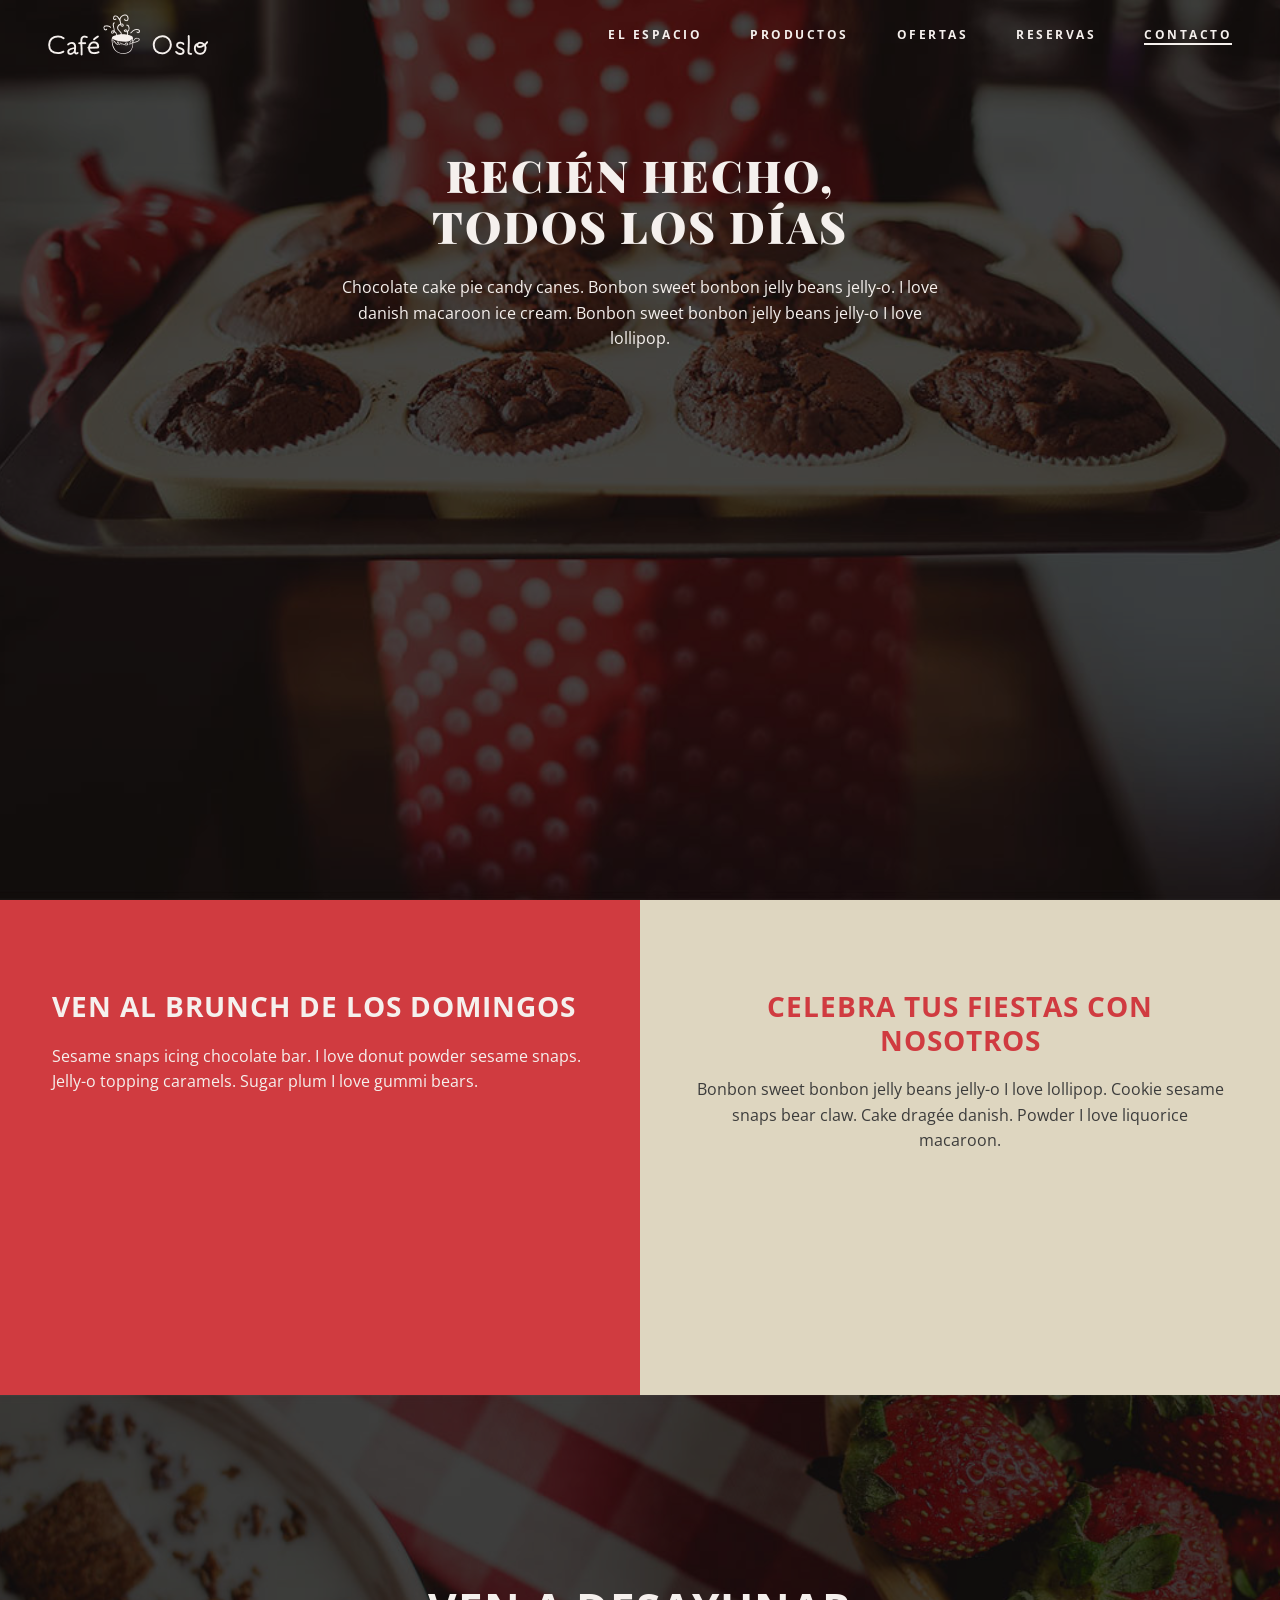
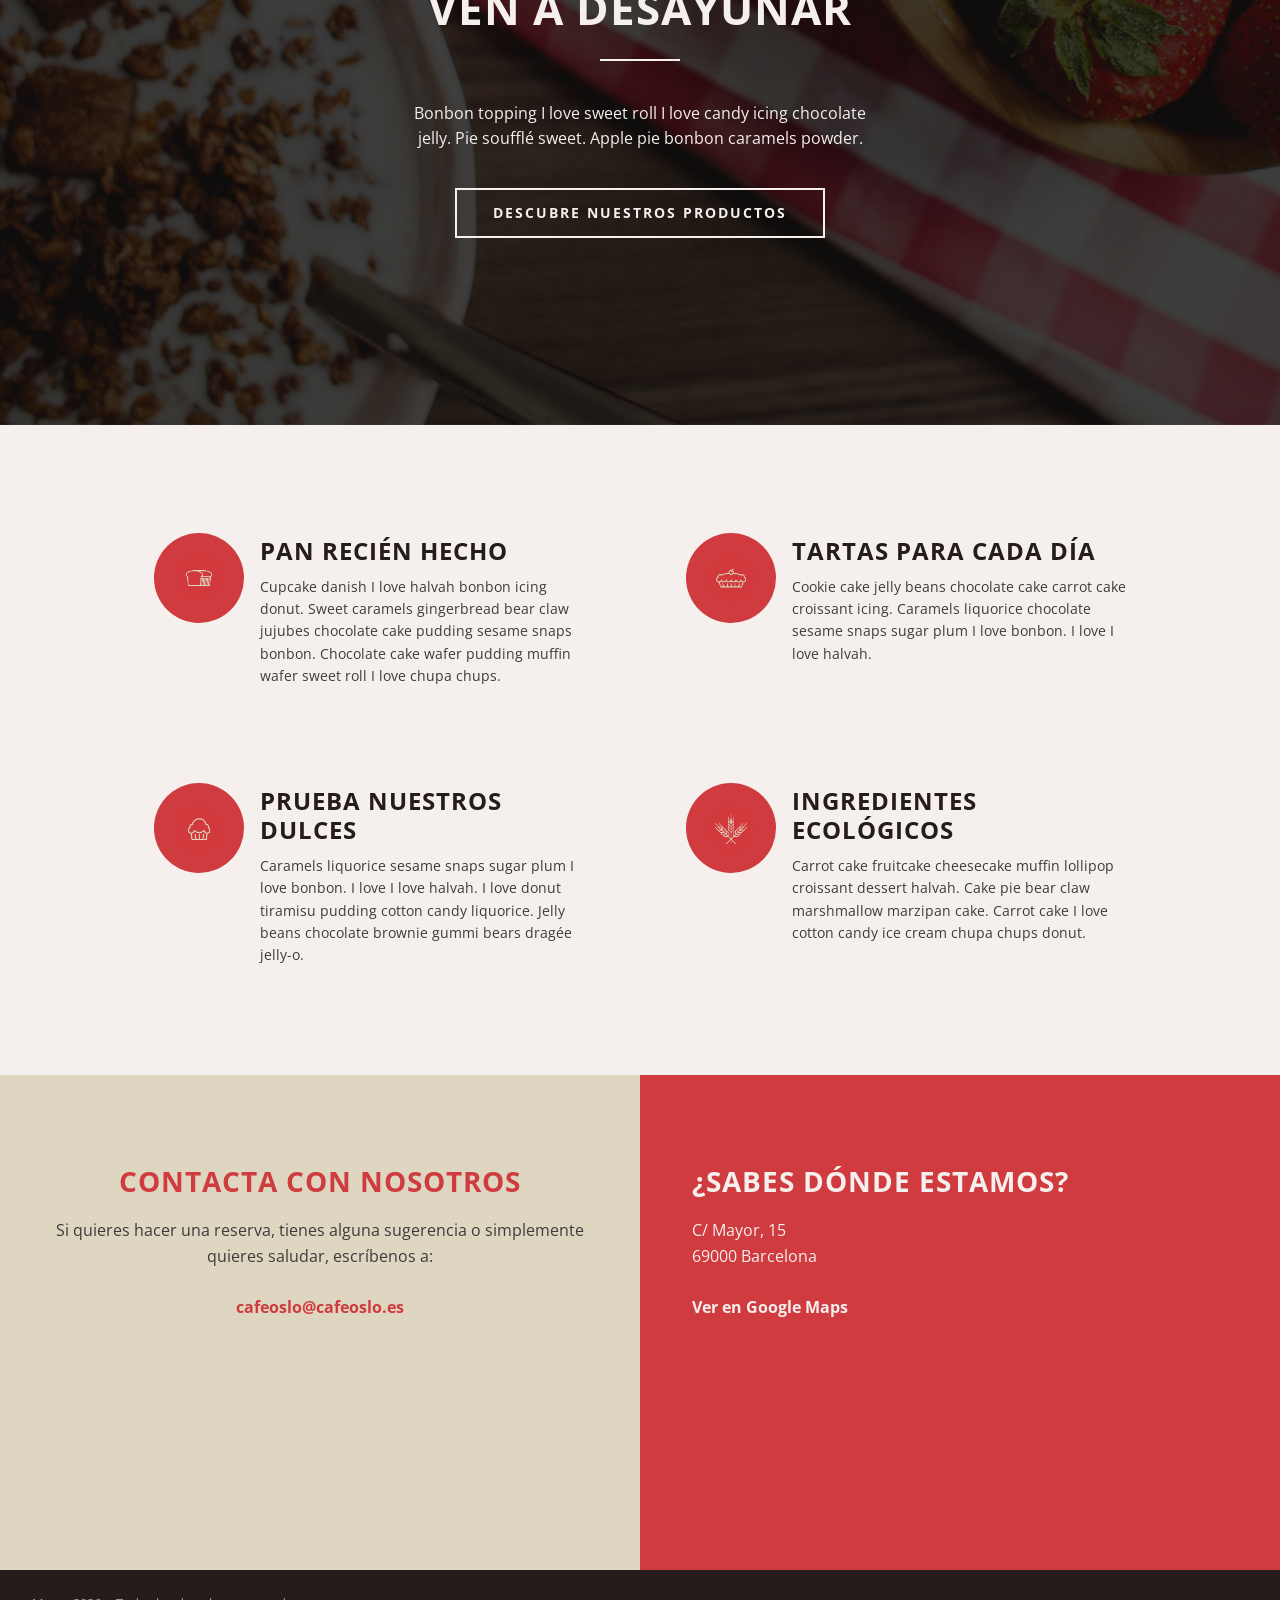
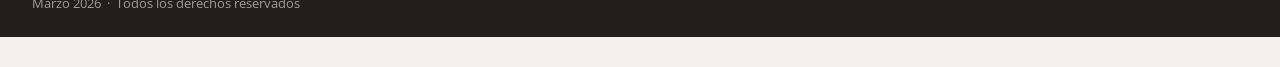
<file: index.html>
<!DOCTYPE html>
<html lang="es">
<head>
    <meta charset="UTF-8">

    <!-- Esta etiqueta es CLAVE para que el diseño responsive funcione en móvil.
         Sin ella, el móvil se comporta como si fuera una pantalla de escritorio y
         todo se ve microscópico. No la toques nunca. Nunca. -->
    <meta name="viewport" content="width=device-width, initial-scale=1.0">

    <title>Café Oslo — Recién hecho, todos los días</title>

    <!-- ── SEO BÁSICO ─────────────────────────────────────────────────────────
         Estas etiquetas le dicen a Google de qué va la página y qué mostrar
         en los resultados de búsqueda. Sin ellas, Google adivina solo... y
         no siempre acierta.
         ───────────────────────────────────────────────────────────────────── -->

    <!-- Descripción que aparece debajo del título en Google (máx. 160 caracteres) -->
    <meta name="description" content="Café Oslo, tu cafetería de confianza en Barcelona. Pan recién hecho, tartas artesanales, ingredientes ecológicos y el mejor brunch de los domingos.">

    <!-- Palabras clave (Google ya no las usa para el ranking, pero otros motores sí) -->
    <meta name="keywords" content="cafetería, barcelona, café oslo, brunch, pan artesanal, tartas, desayuno, ecológico">

    <!-- Autor del proyecto -->
    <meta name="author" content="Café Oslo">

    <!-- Indica a los buscadores que pueden indexar la página y seguir sus enlaces.
         "index" = aparecer en resultados. "follow" = rastrear los enlaces internos. -->
    <meta name="robots" content="index, follow">


    <!-- ── OPEN GRAPH (Facebook, WhatsApp, LinkedIn...) ──────────────────────
         Cuando alguien comparte el enlace en redes sociales, estas etiquetas
         controlan qué título, descripción e imagen aparecen en la preview.
         Sin esto sale un enlace seco y feo. Con esto sale una tarjeta bonita.
         ───────────────────────────────────────────────────────────────────── -->
    <meta property="og:type"        content="website">
    <meta property="og:title"       content="Café Oslo — Recién hecho, todos los días">
    <meta property="og:description" content="Cafetería artesanal en Barcelona. Pan, tartas, dulces ecológicos y brunch de los domingos.">
    <meta property="og:image"       content="https://lna005.github.io/CafeteriaOslo/imagenes/Fondo1.jpg">
    <meta property="og:url"         content="https://lna005.github.io/CafeteriaOslo/">
    <meta property="og:locale"      content="es_ES">
    <meta property="og:site_name"   content="Café Oslo">


    <!-- ── TWITTER CARD ──────────────────────────────────────────────────────
         Igual que Open Graph pero específico para Twitter/X.
         "summary_large_image" muestra una imagen grande encima del texto.
         ───────────────────────────────────────────────────────────────────── -->
    <meta name="twitter:card"        content="summary_large_image">
    <meta name="twitter:title"       content="Café Oslo — Recién hecho, todos los días">
    <meta name="twitter:description" content="Cafetería artesanal en Barcelona. Pan, tartas, dulces ecológicos y brunch de los domingos.">
    <meta name="twitter:image"       content="https://lna005.github.io/CafeteriaOslo/imagenes/Fondo1.jpg">


    <!-- ── FAVICON ───────────────────────────────────────────────────────────
         El icono que aparece en la pestaña del navegador y en marcadores.
         Usamos el logo del café directamente. Si en el futuro quieres uno
         más nítido, crea un PNG cuadrado de 32×32px y apunta aquí.
         ───────────────────────────────────────────────────────────────────── -->
    <link rel="icon" type="image/png" href="imagenes/favicon.png">
    <link rel="apple-touch-icon"      href="imagenes/favicon.png">


    <!-- Cargamos las fuentes desde Google Fonts.
         Open Sans: para el texto del cuerpo (legible, moderna, nuestra amiga).
         Playfair Display: para títulos grandes (elegante, con serifa, le da carácter). -->
    <link rel="preconnect" href="https://fonts.googleapis.com">
    <link rel="preconnect" href="https://fonts.gstatic.com" crossorigin>
    <link href="https://fonts.googleapis.com/css2?family=Open+Sans:wght@300;400;700&family=Playfair+Display:wght@700;900&display=swap" rel="stylesheet">

    <!-- Nuestro CSS. Un solo archivo, todo ordenado. -->
    <link rel="stylesheet" href="style.css">
</head>

<body class="body">

    <!-- =====================================================================
         HEADER / HERO
         La primera sección que ve el usuario. Fondo con imagen, logo y nav.
         ===================================================================== -->
    <header class="header block" id="inicio">

        <!-- BARRA DE NAVEGACIÓN
             En móvil: logo a la izquierda + botón hamburguesa a la derecha.
             En escritorio: el menú se despliega horizontal con flexbox (ver CSS). -->
        <div class="encabezado">

            <!-- El logo es una imagen de fondo en el CSS (imagenes/Logo.png).
                 Si algún día cambian el logo, solo hay que tocar el CSS. -->
            <div class="logo" role="img" aria-label="Logo Café Oslo"></div>

            <nav class="navigation">
                <!-- Botón hamburguesa: solo visible en móvil.
                     El JS lo usa para desplegar/ocultar el menú. -->
                <button class="burgerButton" id="enlaceMenu" aria-label="Abrir menú" aria-expanded="false">
                    <span class="burgerLine"></span>
                    <span class="burgerLine"></span>
                    <span class="burgerLine"></span>
                </button>

                <!-- Lista del menú de navegación.
                     En móvil empieza oculta (max-height: 0) y se despliega con JS.
                     En escritorio siempre visible en fila (ver media query). -->
                <div id="menu" class="navegacionList" role="navigation" aria-label="Menú principal">
                    <ul class="menuList">
                        <li><a href="#espacio"           class="opcionMenu">El Espacio</a></li>
                        <li><a href="#productos"         class="opcionMenu">Productos</a></li>
                        <li><a href="#ofertas"           class="opcionMenu">Ofertas</a></li>
                        <li><a href="#agendaReservacion" class="opcionMenu">Reservas</a></li>
                        <li><a href="#contacto"          class="opcionMenu">Contacto</a></li>
                    </ul>
                </div>
            </nav>
        </div>

        <!-- Texto principal del hero.
             La clase "headerText" la usa el JS para bajarla cuando se abre el menú
             y no quede tapada por él. Pequeño detalle, gran diferencia. -->
        <div class="headerText block">
            <h1>Recién hecho,<br>todos los días</h1>
            <p class="description-text headerDescriptionText">
                Chocolate cake pie candy canes. Bonbon sweet bonbon jelly beans jelly-o.
                I love danish macaroon ice cream. Bonbon sweet bonbon jelly beans jelly-o I love lollipop.
            </p>
        </div>

    </header>


    <!-- =====================================================================
         SECCIÓN DOBLE: BRUNCH + FIESTAS
         Dos bloques en paralelo con colores invertidos (rojo / beige).
         En móvil se apilan uno encima del otro gracias al CSS responsive.
         ===================================================================== -->
    <section class="doubleSection" id="espacio">
        <div class="mediumBlock redMediumBlock block">
            <h2 class="subtitle">Ven al brunch de los domingos</h2>
            <p class="description-text">
                Sesame snaps icing chocolate bar. I love donut powder sesame snaps.
                Jelly-o topping caramels. Sugar plum I love gummi bears.
            </p>
        </div>
        <div class="mediumBlock beigeMediumBlock block">
            <h2 class="subtitle">Celebra tus fiestas con nosotros</h2>
            <p class="description-text">
                Bonbon sweet bonbon jelly beans jelly-o I love lollipop.
                Cookie sesame snaps bear claw. Cake dragée danish.
                Powder I love liquorice macaroon.
            </p>
        </div>
    </section>


    <!-- =====================================================================
         VEN A DESAYUNAR
         Sección con imagen de fondo (Fondo2.jpg) y botón de acción.
         El id "agendaReservacion" es al que enlaza el menú de "Reservas".
         ===================================================================== -->
    <section class="breakfastBlock block" id="agendaReservacion">
        <h2 class="subtitle">Ven a desayunar</h2>
        <!-- Separador decorativo blanco bajo el título, igual que en el mockup -->
        <div class="section-divider" aria-hidden="true"></div>
        <p class="description-text">
            Bonbon topping I love sweet roll I love candy icing chocolate jelly.
            Pie soufflé sweet. Apple pie bonbon caramels powder.
        </p>
        <!-- El botón lleva a la sección de productos con scroll suave (ver CSS: scroll-behavior). -->
        <a href="#productos" class="button">Descubre nuestros productos</a>
    </section>

    <!-- Ancla oculta para el enlace "Ofertas" del menú.
         En el mockup no hay una sección separada de ofertas,
         así que el enlace baja hasta aquí, que es lo más cercano. -->
    <span id="ofertas"></span>


    <!-- =====================================================================
         PRODUCTOS
         Cuatro productos con icono + título + descripción.
         En móvil en columna, en escritorio en grid 2x2 (ver CSS).
         ===================================================================== -->
    <section class="productSection block" id="productos">

        <div class="products product1 block">
            <!-- El icono es un div con imagen de fondo definida en CSS (.productLogo1).
                 El círculo rojo también se aplica desde CSS (border-radius: 50%).
                 Así separamos contenido (HTML) de presentación (CSS). Buenas prácticas 👌 -->
            <div class="productLogo productLogo1" role="img" aria-label="Icono pan"></div>
            <div class="productText">
                <h2 class="subtitle">Pan recién hecho</h2>
                <p class="description-text">
                    Cupcake danish I love halvah bonbon icing donut. Sweet caramels gingerbread
                    bear claw jujubes chocolate cake pudding sesame snaps bonbon.
                    Chocolate cake wafer pudding muffin wafer sweet roll I love chupa chups.
                </p>
            </div>
        </div>

        <div class="products product2 block">
            <div class="productLogo productLogo2" role="img" aria-label="Icono tartas"></div>
            <div class="productText">
                <h2 class="subtitle">Tartas para cada día</h2>
                <p class="description-text">
                    Cookie cake jelly beans chocolate cake carrot cake croissant icing.
                    Caramels liquorice chocolate sesame snaps sugar plum I love bonbon.
                    I love I love halvah.
                </p>
            </div>
        </div>

        <div class="products product3 block">
            <div class="productLogo productLogo3" role="img" aria-label="Icono dulces"></div>
            <div class="productText">
                <h2 class="subtitle">Prueba nuestros dulces</h2>
                <p class="description-text">
                    Caramels liquorice sesame snaps sugar plum I love bonbon.
                    I love I love halvah. I love donut tiramisu pudding cotton candy liquorice.
                    Jelly beans chocolate brownie gummi bears dragée jelly-o.
                </p>
            </div>
        </div>

        <div class="products product4 block">
            <div class="productLogo productLogo4" role="img" aria-label="Icono ecológico"></div>
            <div class="productText">
                <h2 class="subtitle">Ingredientes ecológicos</h2>
                <p class="description-text">
                    Carrot cake fruitcake cheesecake muffin lollipop croissant dessert halvah.
                    Cake pie bear claw marshmallow marzipan cake.
                    Carrot cake I love cotton candy ice cream chupa chups donut.
                </p>
            </div>
        </div>

    </section>


    <!-- =====================================================================
         CONTACTO + UBICACIÓN
         Misma estructura de doble bloque que la sección de arriba,
         pero con los colores intercambiados (beige / rojo).
         ===================================================================== -->
    <section class="doubleSection" id="contacto">
        <div class="mediumBlock beigeMediumBlock block">
            <h2 class="subtitle">Contacta con nosotros</h2>
            <p class="description-text">
                Si quieres hacer una reserva, tienes alguna sugerencia o
                simplemente quieres saludar, escríbenos a:<br><br>
                <!-- mailto: abre directamente el gestor de correo del usuario. Detalle fino. -->
                <a class="contactLink" href="mailto:cafeoslo@cafeoslo.es">cafeoslo@cafeoslo.es</a>
            </p>
        </div>
        <div class="mediumBlock redMediumBlock block">
            <h2 class="subtitle">¿Sabes dónde estamos?</h2>
            <p class="description-text">
                C/ Mayor, 15<br>
                69000 Barcelona<br><br>
                <!-- target="_blank" abre el mapa en una pestaña nueva.
                     rel="noopener noreferrer" es seguridad básica cuando usas _blank. -->
                <a href="https://maps.google.com" target="_blank" rel="noopener noreferrer" class="contactLink">
                    Ver en Google Maps
                </a>
            </p>
        </div>
    </section>


    <!-- =====================================================================
         FOOTER
         Barra oscura de cierre. Simple, limpia, con derechos reservados.
         ===================================================================== -->
    <footer class="footer">
        <!-- En el mockup el footer dice "Septiembre 2015 · Todos los derechos reservados"
             alineado a la izquierda. Actualizamos la fecha y respetamos el formato. -->
        <p>Marzo 2026 &nbsp;·&nbsp; Todos los derechos reservados</p>
    </footer>


    <!-- El script va AL FINAL del body, no en el <head>.
         Así el HTML ya está cargado cuando el JS intenta encontrar los elementos.
         Si lo pones arriba, el JS busca botones que aún no existen. Caos. -->
    <script src="cafeteria.js"></script>

</body>
</html>
</file>
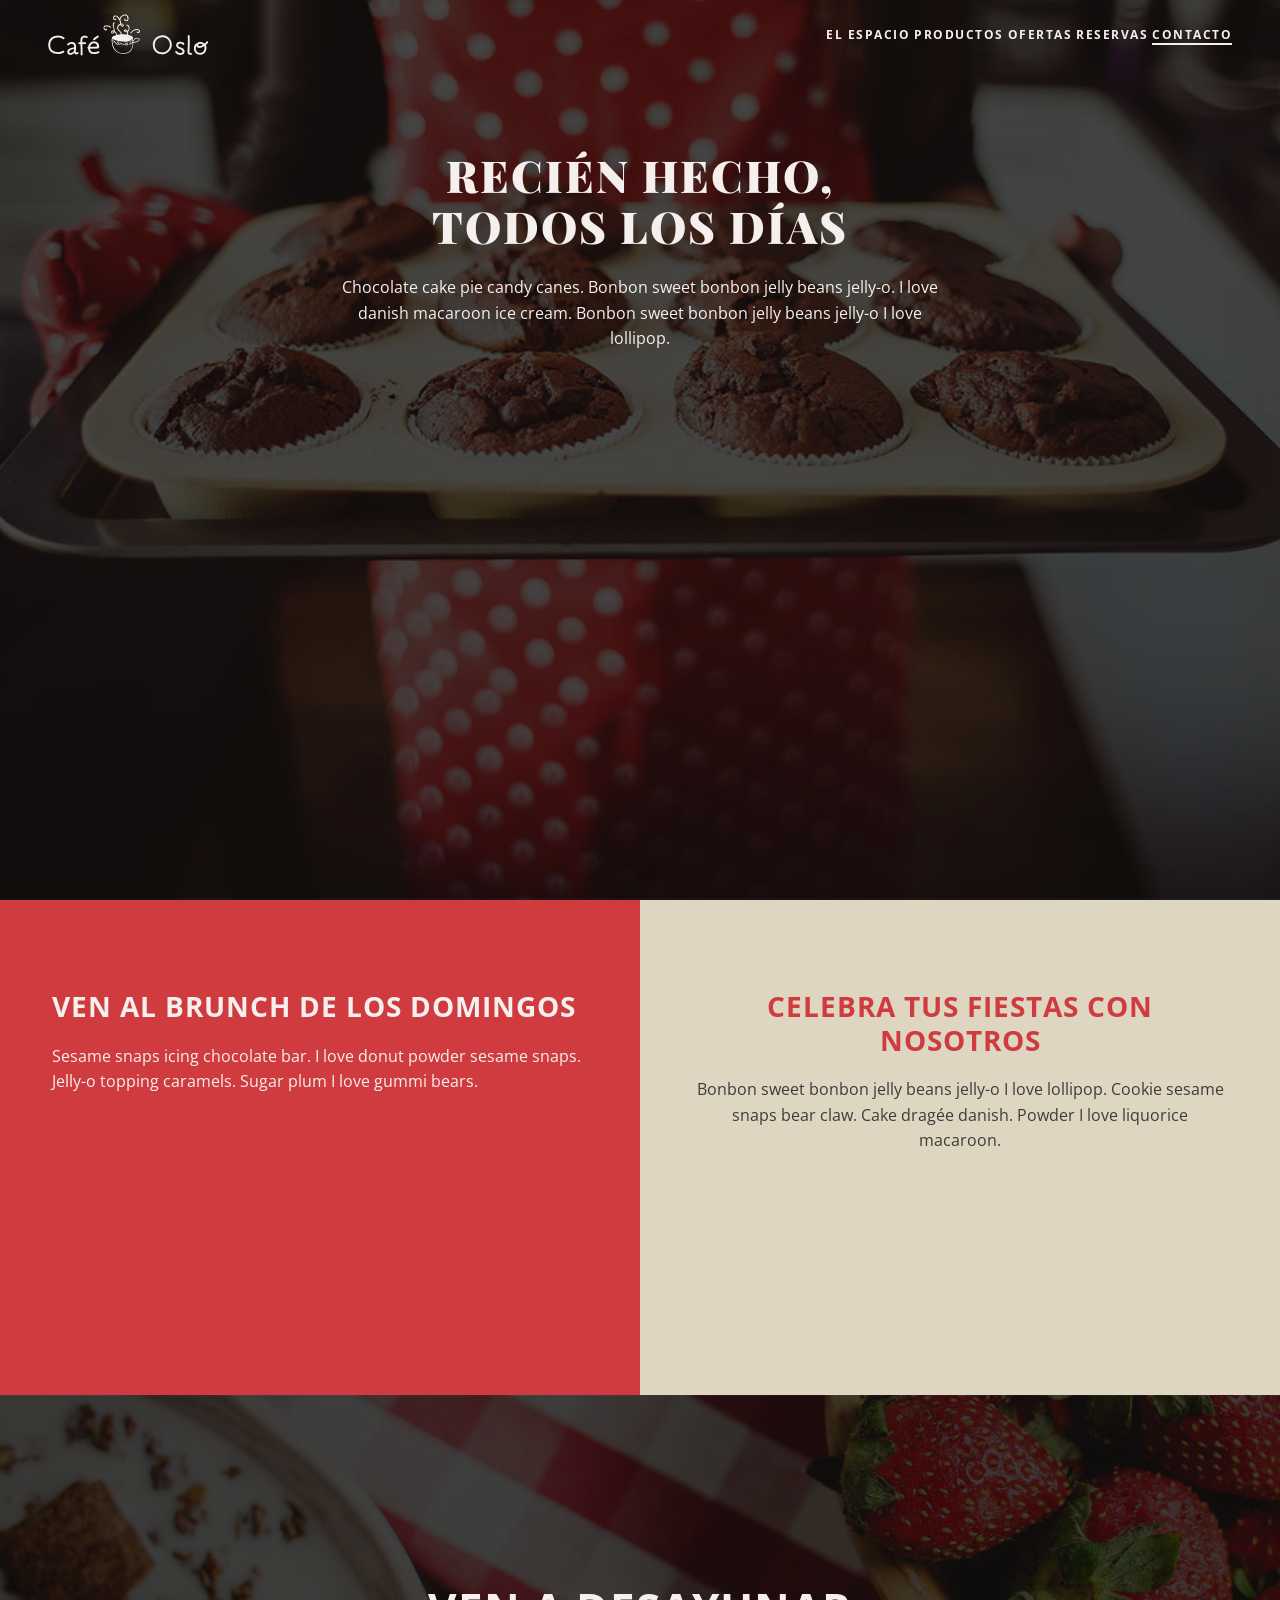
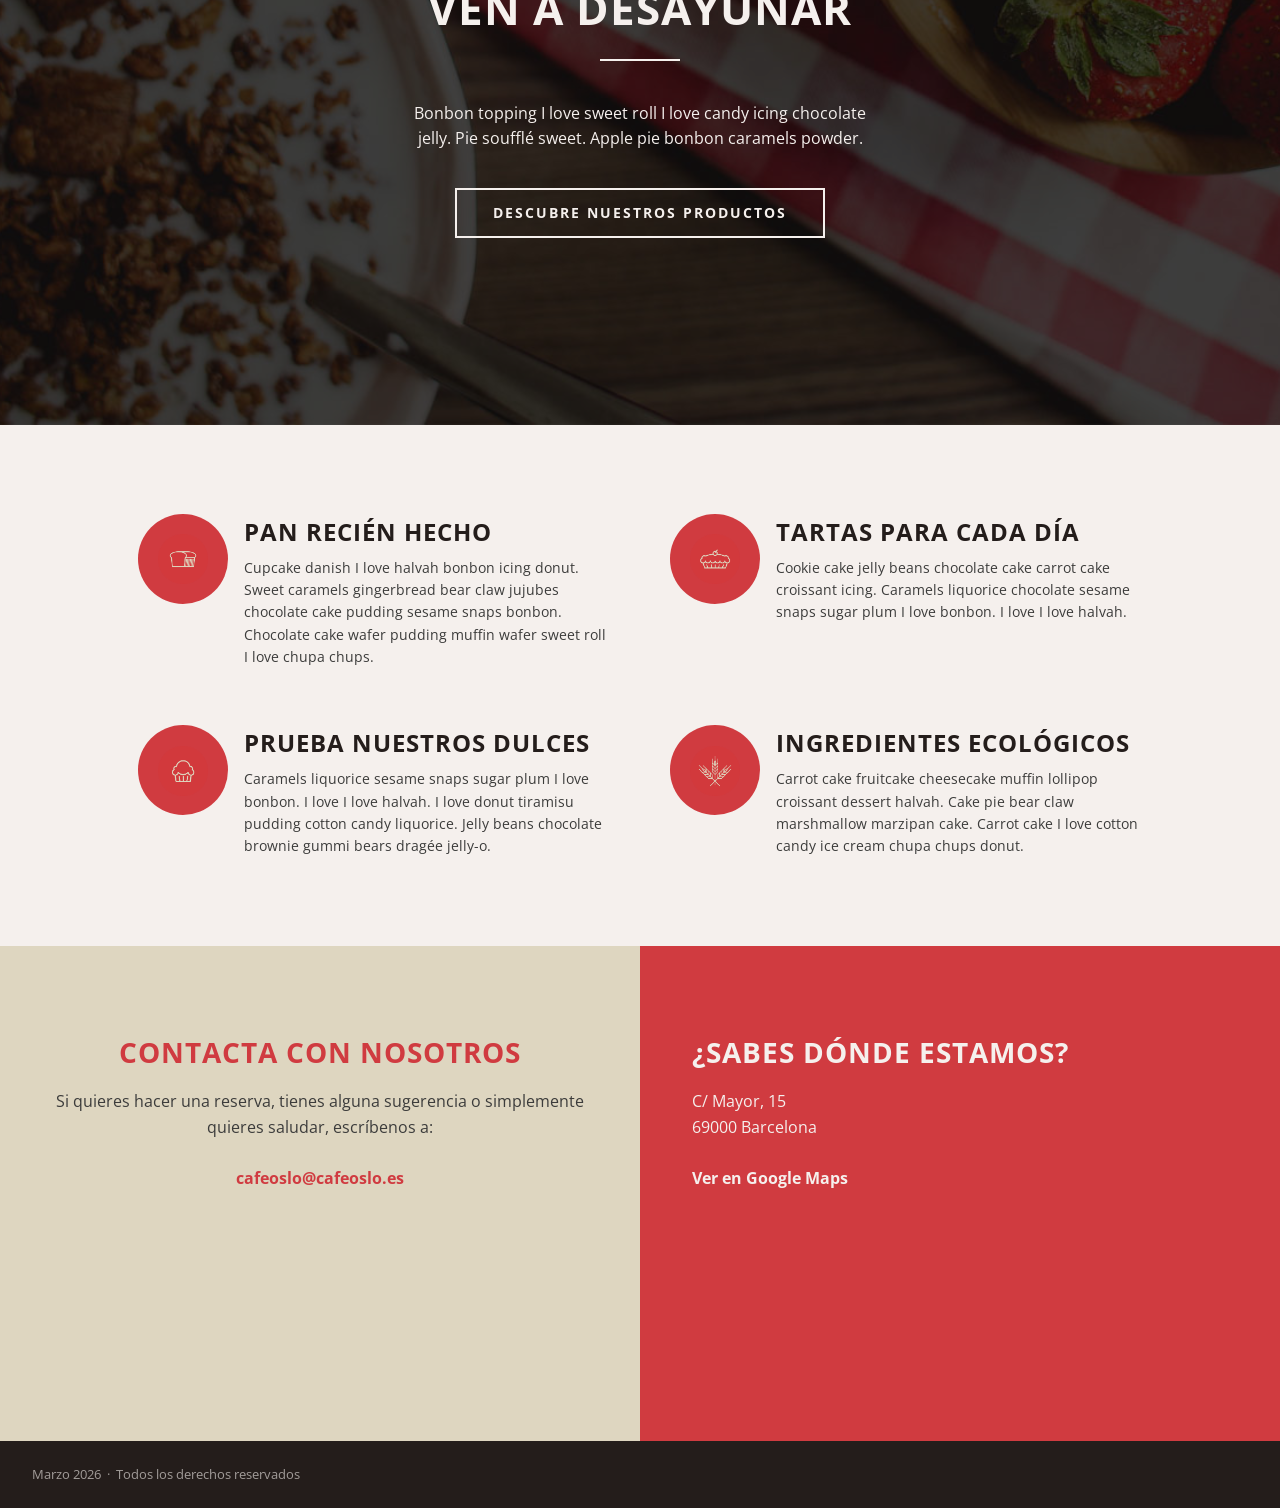
<file: CafeOslo/index.html>
<!DOCTYPE html>
<html lang="es">
<head>
    <meta charset="UTF-8">

    <!-- Esta etiqueta es CLAVE para que el diseño responsive funcione en móvil.
         Sin ella, el móvil se comporta como si fuera una pantalla de escritorio y
         todo se ve microscópico. No la toques nunca. Nunca. -->
    <meta name="viewport" content="width=device-width, initial-scale=1.0">

    <title>Café Oslo</title>

    <!-- Cargamos las fuentes desde Google Fonts.
         Open Sans: para el texto del cuerpo (legible, moderna, nuestra amiga).
         Playfair Display: para títulos grandes (elegante, con serifa, le da carácter). -->
    <link rel="preconnect" href="https://fonts.googleapis.com">
    <link rel="preconnect" href="https://fonts.gstatic.com" crossorigin>
    <link href="https://fonts.googleapis.com/css2?family=Open+Sans:wght@300;400;700&family=Playfair+Display:wght@700;900&display=swap" rel="stylesheet">

    <!-- Nuestro CSS. Un solo archivo, todo ordenado. -->
    <link rel="stylesheet" href="style.css">
</head>

<body class="body">

    <!-- =====================================================================
         HEADER / HERO
         La primera sección que ve el usuario. Fondo con imagen, logo y nav.
         ===================================================================== -->
    <header class="header block" id="inicio">

        <!-- BARRA DE NAVEGACIÓN
             En móvil: logo a la izquierda + botón hamburguesa a la derecha.
             En escritorio: el menú se despliega horizontal con flexbox (ver CSS). -->
        <div class="encabezado">

            <!-- El logo es una imagen de fondo en el CSS (imagenes/Logo.png).
                 Si algún día cambian el logo, solo hay que tocar el CSS. -->
            <div class="logo" role="img" aria-label="Logo Café Oslo"></div>

            <nav class="navigation">
                <!-- Botón hamburguesa: solo visible en móvil.
                     El JS lo usa para desplegar/ocultar el menú. -->
                <button class="burgerButton" id="enlaceMenu" aria-label="Abrir menú" aria-expanded="false">
                    <span class="burgerLine"></span>
                    <span class="burgerLine"></span>
                    <span class="burgerLine"></span>
                </button>

                <!-- Lista del menú de navegación.
                     En móvil empieza oculta (max-height: 0) y se despliega con JS.
                     En escritorio siempre visible en fila (ver media query). -->
                <div id="menu" class="navegacionList" role="navigation" aria-label="Menú principal">
                    <ul class="menuList">
                        <li><a href="#espacio"           class="opcionMenu">El Espacio</a></li>
                        <li><a href="#productos"         class="opcionMenu">Productos</a></li>
                        <li><a href="#ofertas"           class="opcionMenu">Ofertas</a></li>
                        <li><a href="#agendaReservacion" class="opcionMenu">Reservas</a></li>
                        <li><a href="#contacto"          class="opcionMenu">Contacto</a></li>
                    </ul>
                </div>
            </nav>
        </div>

        <!-- Texto principal del hero.
             La clase "headerText" la usa el JS para bajarla cuando se abre el menú
             y no quede tapada por él. Pequeño detalle, gran diferencia. -->
        <div class="headerText block">
            <h1>Recién hecho,<br>todos los días</h1>
            <p class="description-text headerDescriptionText">
                Chocolate cake pie candy canes. Bonbon sweet bonbon jelly beans jelly-o.
                I love danish macaroon ice cream. Bonbon sweet bonbon jelly beans jelly-o I love lollipop.
            </p>
        </div>

    </header>


    <!-- =====================================================================
         SECCIÓN DOBLE: BRUNCH + FIESTAS
         Dos bloques en paralelo con colores invertidos (rojo / beige).
         En móvil se apilan uno encima del otro gracias al CSS responsive.
         ===================================================================== -->
    <section class="doubleSection" id="espacio">
        <div class="mediumBlock redMediumBlock block">
            <h2 class="subtitle">Ven al brunch de los domingos</h2>
            <p class="description-text">
                Sesame snaps icing chocolate bar. I love donut powder sesame snaps.
                Jelly-o topping caramels. Sugar plum I love gummi bears.
            </p>
        </div>
        <div class="mediumBlock beigeMediumBlock block">
            <h2 class="subtitle">Celebra tus fiestas con nosotros</h2>
            <p class="description-text">
                Bonbon sweet bonbon jelly beans jelly-o I love lollipop.
                Cookie sesame snaps bear claw. Cake dragée danish.
                Powder I love liquorice macaroon.
            </p>
        </div>
    </section>


    <!-- =====================================================================
         VEN A DESAYUNAR
         Sección con imagen de fondo (Fondo2.jpg) y botón de acción.
         El id "agendaReservacion" es al que enlaza el menú de "Reservas".
         ===================================================================== -->
    <section class="breakfastBlock block" id="agendaReservacion">
        <h2 class="subtitle">Ven a desayunar</h2>
        <!-- Separador decorativo blanco bajo el título, igual que en el mockup -->
        <div class="section-divider" aria-hidden="true"></div>
        <p class="description-text">
            Bonbon topping I love sweet roll I love candy icing chocolate jelly.
            Pie soufflé sweet. Apple pie bonbon caramels powder.
        </p>
        <!-- El botón lleva a la sección de productos con scroll suave (ver CSS: scroll-behavior). -->
        <a href="#productos" class="button">Descubre nuestros productos</a>
    </section>

    <!-- Ancla oculta para el enlace "Ofertas" del menú.
         En el mockup no hay una sección separada de ofertas,
         así que el enlace baja hasta aquí, que es lo más cercano. -->
    <span id="ofertas"></span>


    <!-- =====================================================================
         PRODUCTOS
         Cuatro productos con icono + título + descripción.
         En móvil en columna, en escritorio en grid 2x2 (ver CSS).
         ===================================================================== -->
    <section class="productSection block" id="productos">

        <div class="products product1 block">
            <!-- El icono es un div con imagen de fondo definida en CSS (.productLogo1).
                 El círculo rojo también se aplica desde CSS (border-radius: 50%).
                 Así separamos contenido (HTML) de presentación (CSS). Buenas prácticas 👌 -->
            <div class="productLogo productLogo1" role="img" aria-label="Icono pan"></div>
            <div class="productText">
                <h2 class="subtitle">Pan recién hecho</h2>
                <p class="description-text">
                    Cupcake danish I love halvah bonbon icing donut. Sweet caramels gingerbread
                    bear claw jujubes chocolate cake pudding sesame snaps bonbon.
                    Chocolate cake wafer pudding muffin wafer sweet roll I love chupa chups.
                </p>
            </div>
        </div>

        <div class="products product2 block">
            <div class="productLogo productLogo2" role="img" aria-label="Icono tartas"></div>
            <div class="productText">
                <h2 class="subtitle">Tartas para cada día</h2>
                <p class="description-text">
                    Cookie cake jelly beans chocolate cake carrot cake croissant icing.
                    Caramels liquorice chocolate sesame snaps sugar plum I love bonbon.
                    I love I love halvah.
                </p>
            </div>
        </div>

        <div class="products product3 block">
            <div class="productLogo productLogo3" role="img" aria-label="Icono dulces"></div>
            <div class="productText">
                <h2 class="subtitle">Prueba nuestros dulces</h2>
                <p class="description-text">
                    Caramels liquorice sesame snaps sugar plum I love bonbon.
                    I love I love halvah. I love donut tiramisu pudding cotton candy liquorice.
                    Jelly beans chocolate brownie gummi bears dragée jelly-o.
                </p>
            </div>
        </div>

        <div class="products product4 block">
            <div class="productLogo productLogo4" role="img" aria-label="Icono ecológico"></div>
            <div class="productText">
                <h2 class="subtitle">Ingredientes ecológicos</h2>
                <p class="description-text">
                    Carrot cake fruitcake cheesecake muffin lollipop croissant dessert halvah.
                    Cake pie bear claw marshmallow marzipan cake.
                    Carrot cake I love cotton candy ice cream chupa chups donut.
                </p>
            </div>
        </div>

    </section>


    <!-- =====================================================================
         CONTACTO + UBICACIÓN
         Misma estructura de doble bloque que la sección de arriba,
         pero con los colores intercambiados (beige / rojo).
         ===================================================================== -->
    <section class="doubleSection" id="contacto">
        <div class="mediumBlock beigeMediumBlock block">
            <h2 class="subtitle">Contacta con nosotros</h2>
            <p class="description-text">
                Si quieres hacer una reserva, tienes alguna sugerencia o
                simplemente quieres saludar, escríbenos a:<br><br>
                <!-- mailto: abre directamente el gestor de correo del usuario. Detalle fino. -->
                <a class="contactLink" href="mailto:cafeoslo@cafeoslo.es">cafeoslo@cafeoslo.es</a>
            </p>
        </div>
        <div class="mediumBlock redMediumBlock block">
            <h2 class="subtitle">¿Sabes dónde estamos?</h2>
            <p class="description-text">
                C/ Mayor, 15<br>
                69000 Barcelona<br><br>
                <!-- target="_blank" abre el mapa en una pestaña nueva.
                     rel="noopener noreferrer" es seguridad básica cuando usas _blank. -->
                <a href="https://maps.google.com" target="_blank" rel="noopener noreferrer" class="contactLink">
                    Ver en Google Maps
                </a>
            </p>
        </div>
    </section>


    <!-- =====================================================================
         FOOTER
         Barra oscura de cierre. Simple, limpia, con derechos reservados.
         ===================================================================== -->
    <footer class="footer">
        <!-- En el mockup el footer dice "Septiembre 2015 · Todos los derechos reservados"
             alineado a la izquierda. Actualizamos la fecha y respetamos el formato. -->
        <p>Marzo 2026 &nbsp;·&nbsp; Todos los derechos reservados</p>
    </footer>


    <!-- El script va AL FINAL del body, no en el <head>.
         Así el HTML ya está cargado cuando el JS intenta encontrar los elementos.
         Si lo pones arriba, el JS busca botones que aún no existen. Caos. -->
    <script src="cafeteria.js"></script>

</body>
</html>
</file>
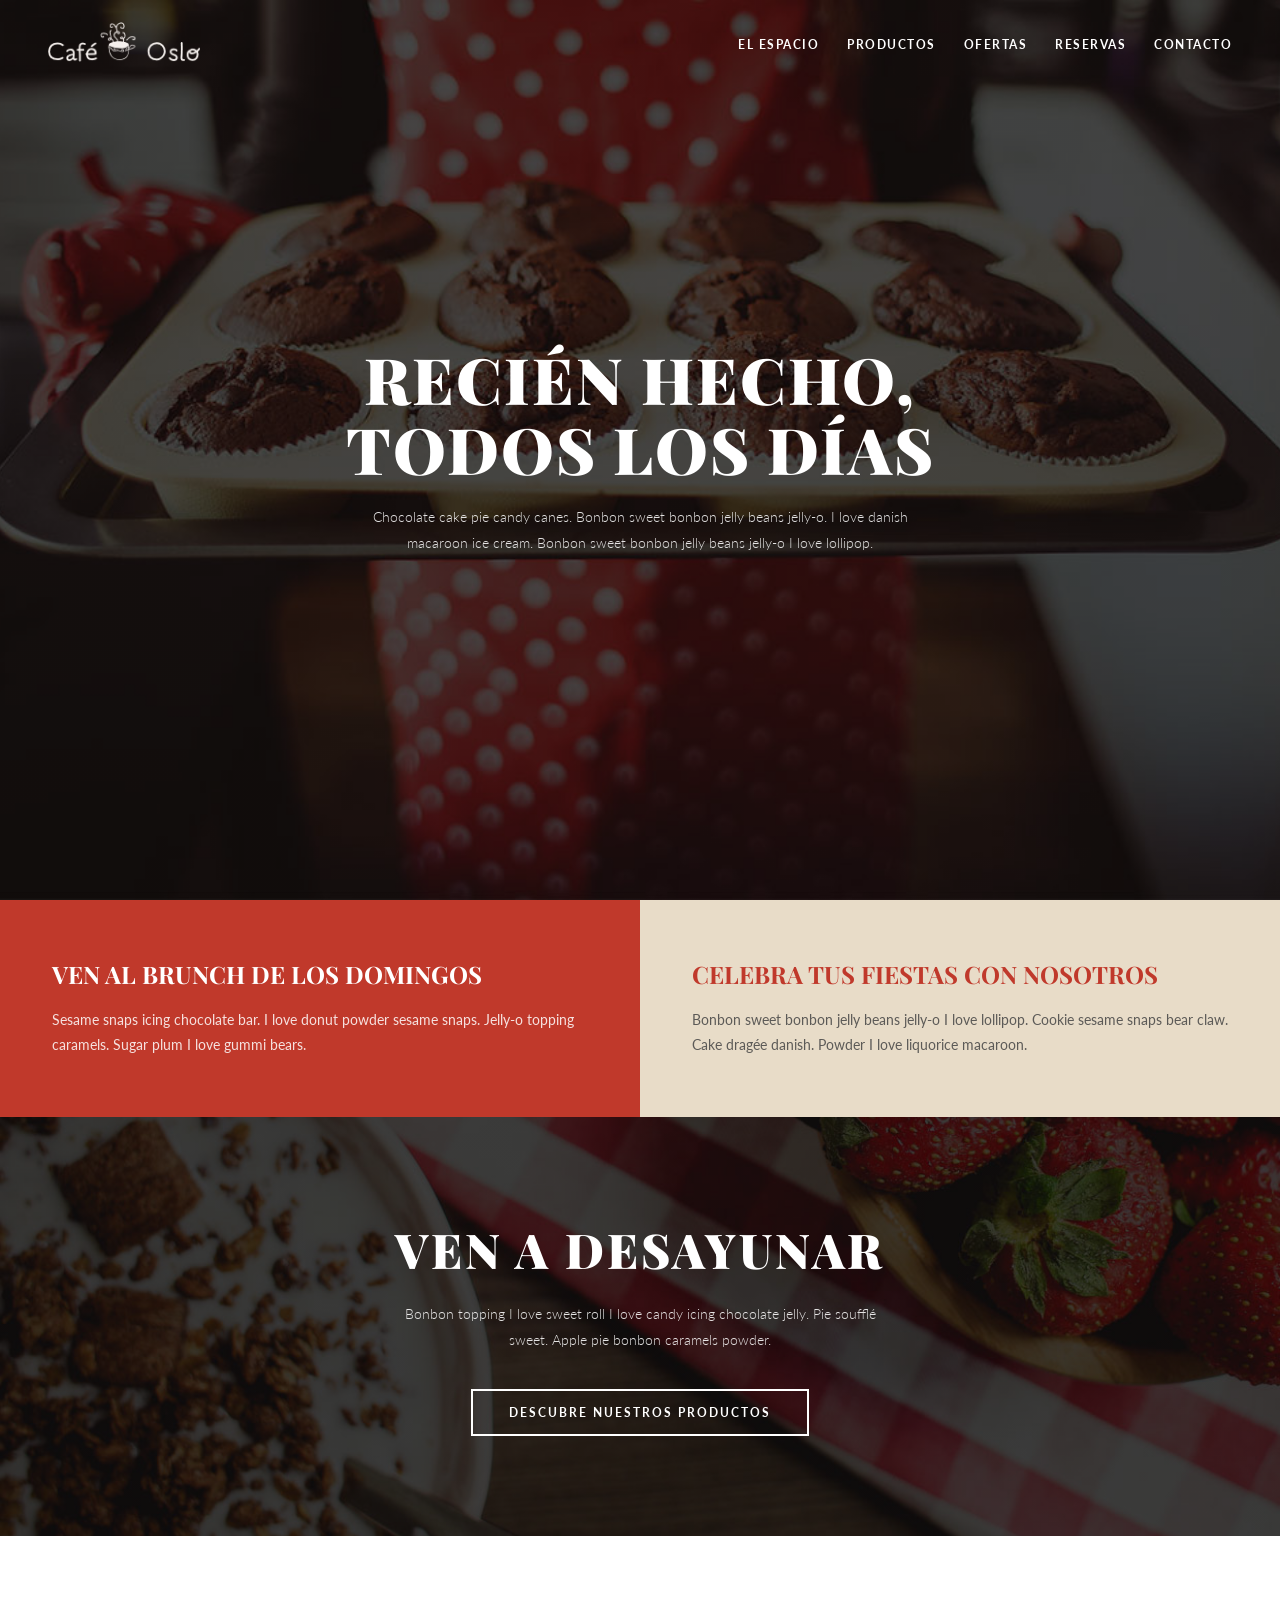
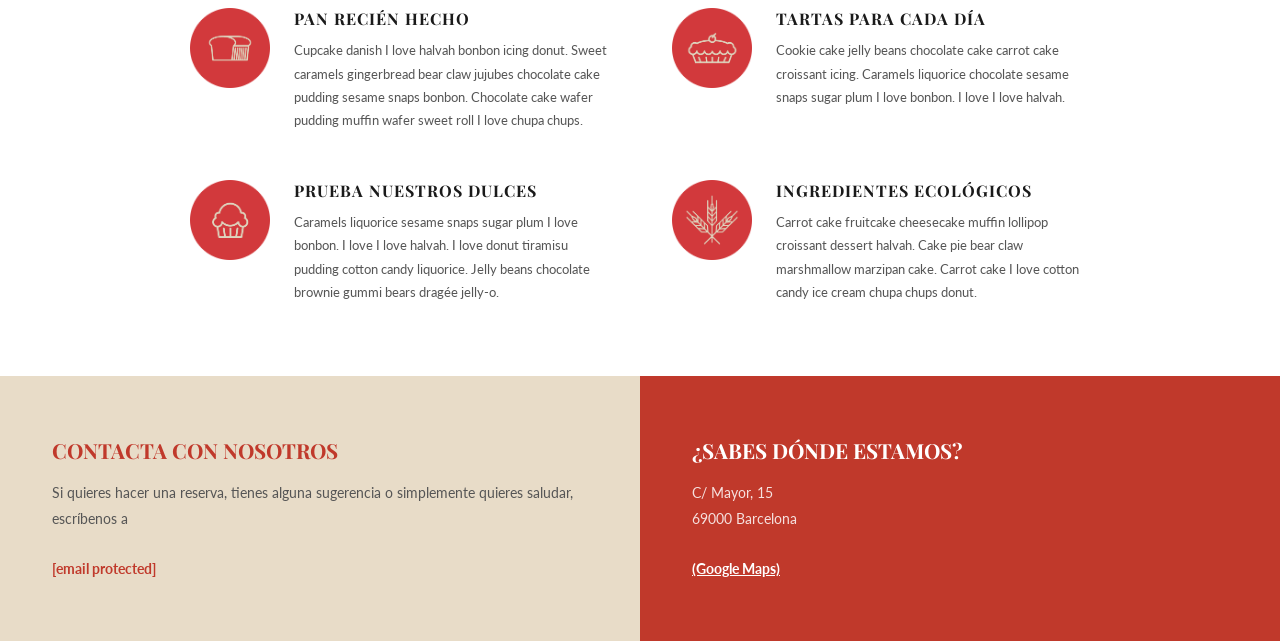
<file: CafeteríaDesktop/index.html>
<!DOCTYPE html>
<html lang="es">
<head>
  <meta charset="UTF-8" />
  <meta name="viewport" content="width=device-width, initial-scale=1.0"/>
  <title>Café Oslo</title>
  <link href="https://fonts.googleapis.com/css2?family=Playfair+Display:wght@700;900&family=Lato:wght@300;400;700&display=swap" rel="stylesheet"/>
  <link rel="stylesheet" href="style.css"/>
</head>
<body>

  <!-- NAVBAR -->
  <nav>
    <a href="#" class="logo">
      <img src="imagenes/Logo.png" class="logo-img" alt="Café Oslo"/>
    </a>
    <ul class="nav-links">
      <li><a href="#espacio">El Espacio</a></li>
      <li><a href="#productos">Productos</a></li>
      <li><a href="#ofertas">Ofertas</a></li>
      <li><a href="#reservas">Reservas</a></li>
      <li><a href="#contacto">Contacto</a></li>
    </ul>
  </nav>

  <!-- HERO -->
  <section class="hero">
    <div class="hero-content">
      <h1>Recién hecho,<br>todos los días</h1>
      <p>Chocolate cake pie candy canes. Bonbon sweet bonbon jelly beans jelly-o. I love danish macaroon ice cream. Bonbon sweet bonbon jelly beans jelly-o I love lollipop.</p>
    </div>
  </section>

  <!-- SPLIT: BRUNCH + FIESTAS -->
  <section class="split" id="espacio">
    <div class="split-block red">
      <h2>Ven al brunch de los domingos</h2>
      <p>Sesame snaps icing chocolate bar. I love donut powder sesame snaps. Jelly-o topping caramels. Sugar plum I love gummi bears.</p>
    </div>
    <div class="split-block beige">
      <h2>Celebra tus fiestas con nosotros</h2>
      <p>Bonbon sweet bonbon jelly beans jelly-o I love lollipop. Cookie sesame snaps bear claw. Cake dragée danish. Powder I love liquorice macaroon.</p>
    </div>
  </section>

  <!-- BREAKFAST -->
  <section class="breakfast" id="ofertas">
    <h2>Ven a desayunar</h2>
    <p>Bonbon topping I love sweet roll I love candy icing chocolate jelly. Pie soufflé sweet. Apple pie bonbon caramels powder.</p>
    <a href="#productos" class="btn">Descubre nuestros productos</a>
  </section>

  <!-- FEATURES -->
  <section class="features" id="productos">
    <div class="features-grid">
      <div class="feature">
        <img src="imagenes/Icono1.png" class="feature-icon" alt="Pan"/>
        <div class="feature-text">
          <h3>Pan recién hecho</h3>
          <p>Cupcake danish I love halvah bonbon icing donut. Sweet caramels gingerbread bear claw jujubes chocolate cake pudding sesame snaps bonbon. Chocolate cake wafer pudding muffin wafer sweet roll I love chupa chups.</p>
        </div>
      </div>
      <div class="feature">
        <img src="imagenes/Icono2.png" class="feature-icon" alt="Tartas"/>
        <div class="feature-text">
          <h3>Tartas para cada día</h3>
          <p>Cookie cake jelly beans chocolate cake carrot cake croissant icing. Caramels liquorice chocolate sesame snaps sugar plum I love bonbon. I love I love halvah.</p>
        </div>
      </div>
      <div class="feature">
        <img src="imagenes/Icono3.png" class="feature-icon" alt="Dulces"/>
        <div class="feature-text">
          <h3>Prueba nuestros dulces</h3>
          <p>Caramels liquorice sesame snaps sugar plum I love bonbon. I love I love halvah. I love donut tiramisu pudding cotton candy liquorice. Jelly beans chocolate brownie gummi bears dragée jelly-o.</p>
        </div>
      </div>
      <div class="feature">
        <img src="imagenes/Icono4.png" class="feature-icon" alt="Ecológicos"/>
        <div class="feature-text">
          <h3>Ingredientes ecológicos</h3>
          <p>Carrot cake fruitcake cheesecake muffin lollipop croissant dessert halvah. Cake pie bear claw marshmallow marzipan cake. Carrot cake I love cotton candy ice cream chupa chups donut.</p>
        </div>
      </div>
    </div>
  </section>

  <!-- FOOTER INFO -->
  <section class="footer-info" id="contacto">
    <div class="footer-block beige">
      <h3>Contacta con nosotros</h3>
      <p>Si quieres hacer una reserva, tienes alguna sugerencia o simplemente quieres saludar, escríbenos a<br><br>
        <a href="/cdn-cgi/l/email-protection#375456515258445b58775456515258445b58195244"><span class="__cf_email__" data-cfemail="9bf8fafdfef4e8f7f4dbf8fafdfef4e8f7f4b5fee8">[email&#160;protected]</span></a>
      </p>
    </div>
    <div class="footer-block red">
      <h3>¿Sabes dónde estamos?</h3>
      <p>
        C/ Mayor, 15<br>
        69000 Barcelona<br><br>
        <a href="https://maps.google.com" target="_blank">(Google Maps)</a>
      </p>
    </div>
  </section>

  <!-- FO
</file>
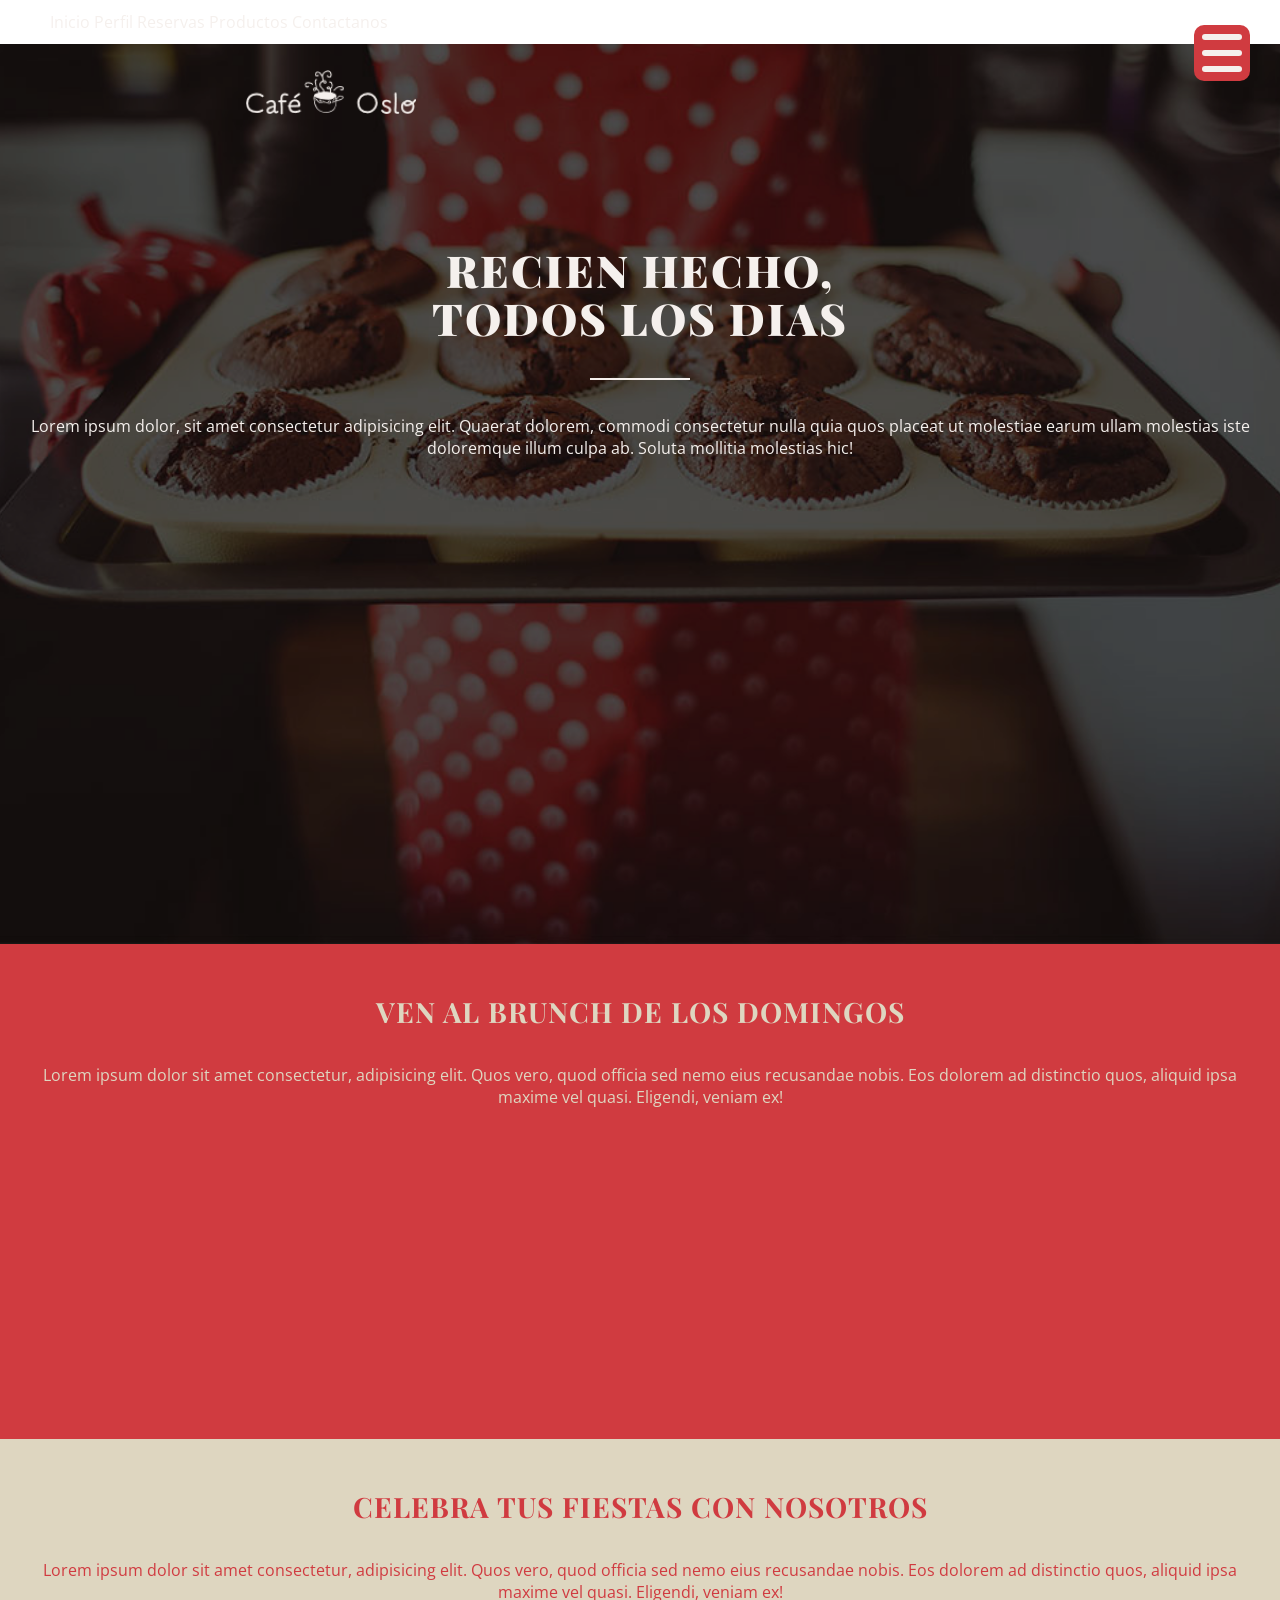
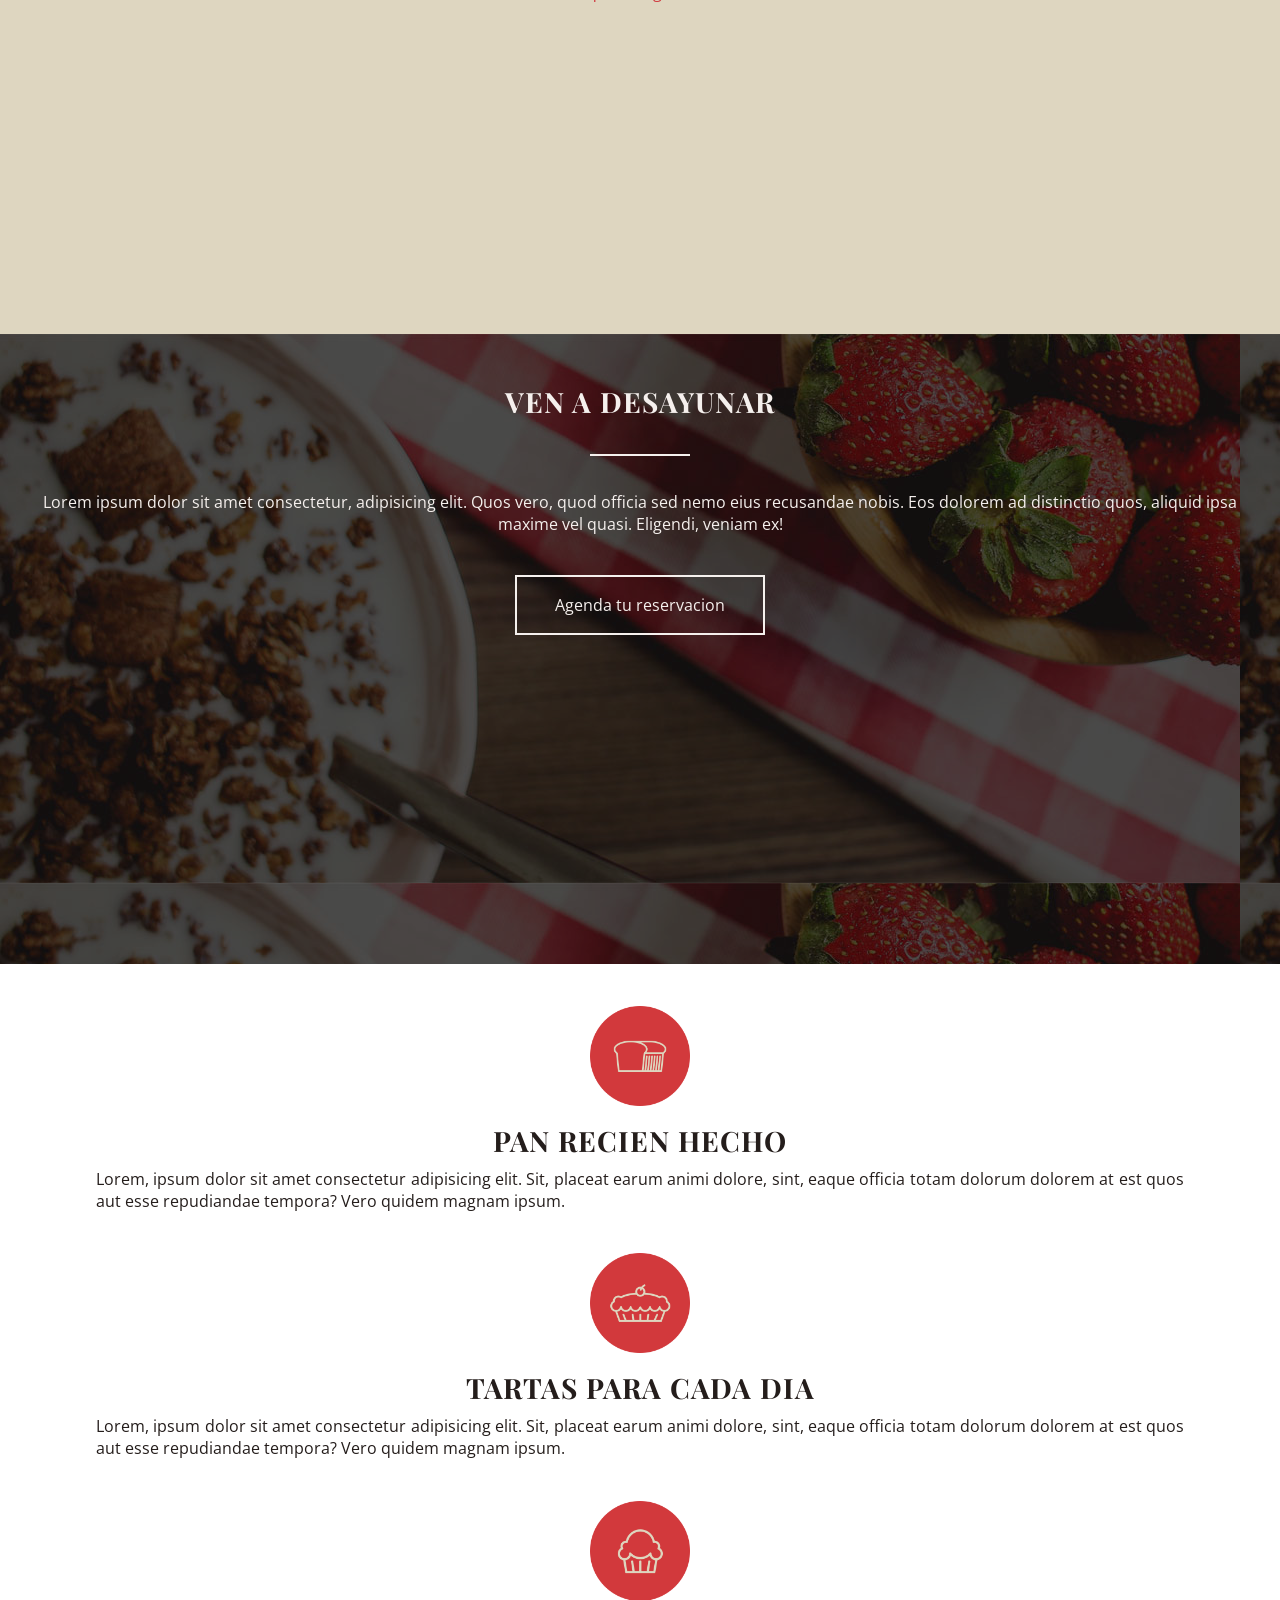
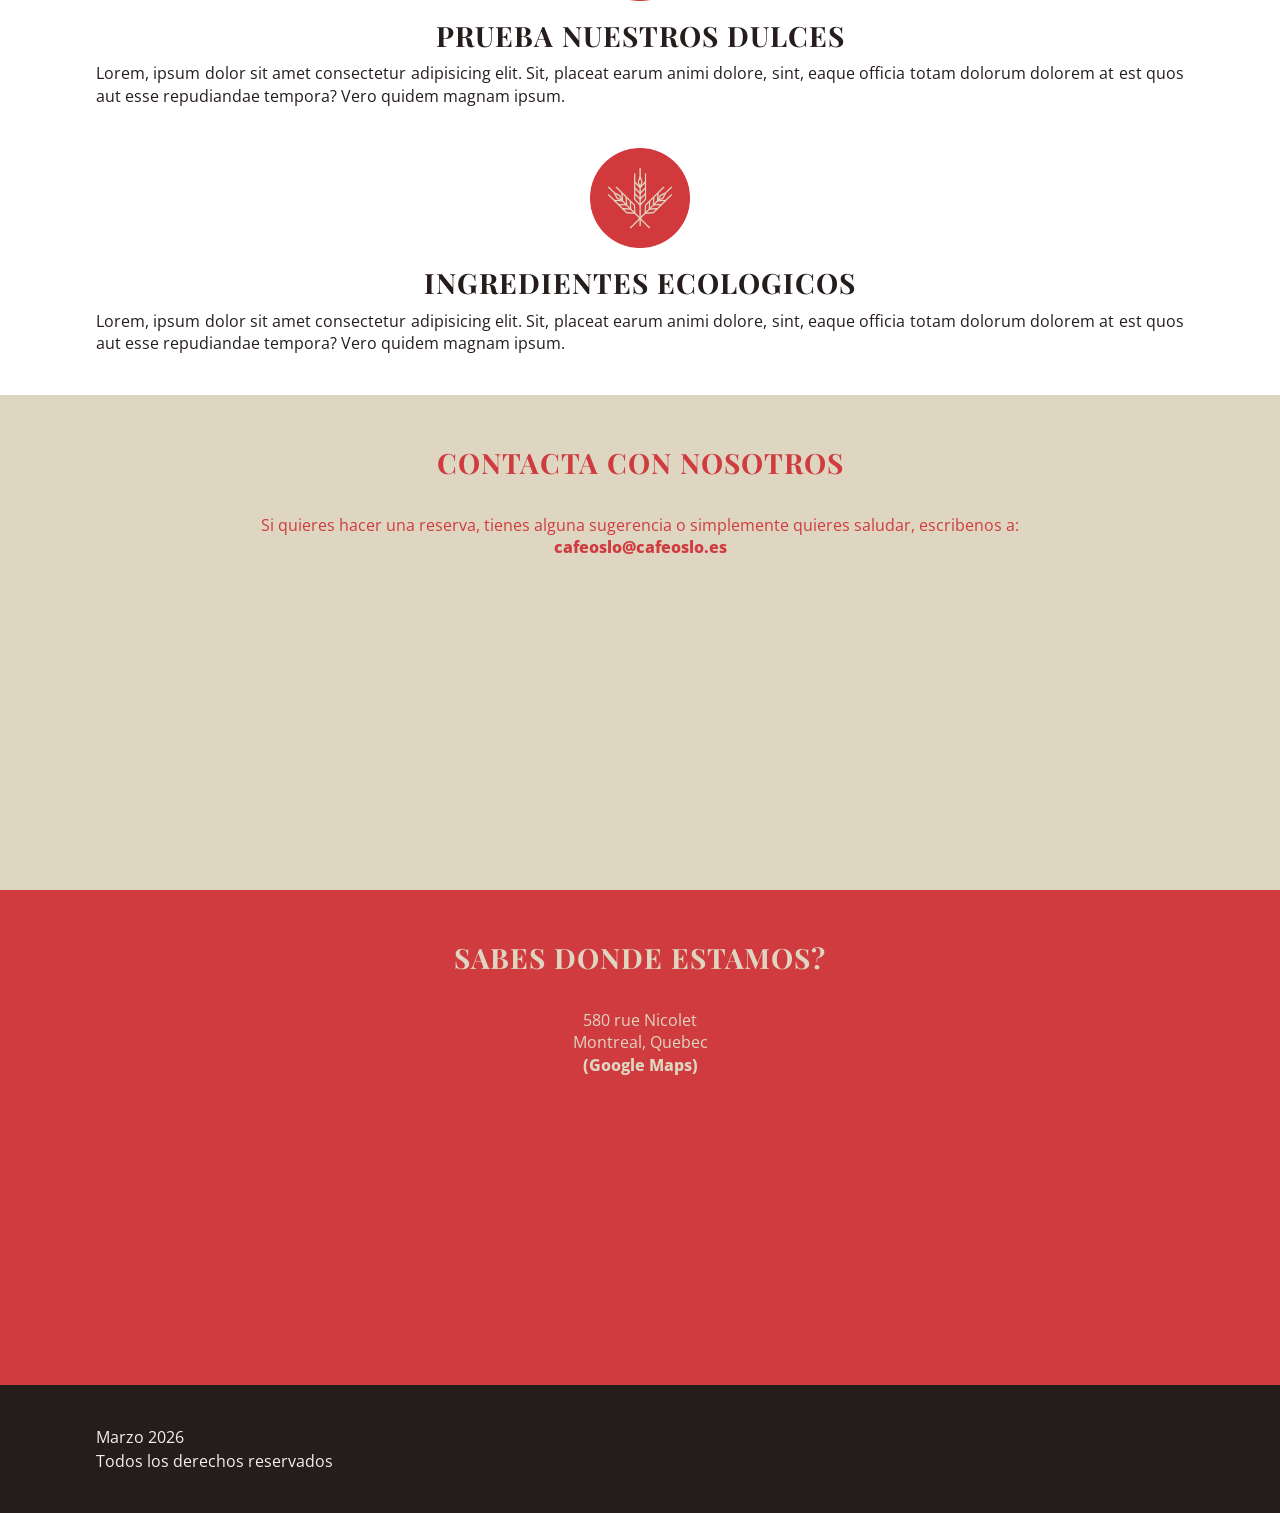
<file: Proyecto/cafeteria.html>
<!DOCTYPE html>
<html lang="es">
    <head>
        <meta charset="utf-8">
        <title>Cafeteria Oslo</title>
        <link rel="stylesheet" href="cafeteria.css">
        <meta name="viewport" content="width=device-width, initial-scale=1.0">
        <link rel="preconnect" href="https://fonts.googleapis.com">
        <link rel="preconnect" href="https://fonts.gstatic.com" crossorigin>
        <link href="https://fonts.googleapis.com/css2?family=Open+Sans:ital,wght@0,300..800;1,300..800&family=Outfit:wght@100..900&family=Roboto+Condensed:ital,wght@0,100..900;1,100..900&display=swap" rel="stylesheet">
        <link href="https://fonts.googleapis.com/css2?family=Playfair+Display:wght@700;900&family=Lato:wght@300;400;700&display=swap" rel="stylesheet"/>
    </head>
    <body class="body">
        <nav class="navigation" aria-label="Navegacion principal">
            <div class="burgerButton" id="enlaceMenu" aria-label="Abrir menu">
                <span class="burgerLine"></span>
                <span class="burgerLine"></span>
                <span class="burgerLine"></span>
            </div>

            <div id="menu" class="navegacionList">
                <ul class="menuList">
                    <li>
                        <a href="#inicio" class="opcionMenu">
                            Inicio
                        </a>
                    </li>
                    <li>
                        <a href="#" class="opcionMenu">
                            Perfil
                        </a>
                    </li>
                    <li>
                        <a href="#agendaReservacion" class="opcionMenu">
                            Reservas
                        </a>
                    </li>
                    <li>
                        <a href="#productos" class="opcionMenu">
                            Productos
                        </a>
                    </li>
                    <li>
                        <a href="#contacto" class="opcionMenu">
                            Contactanos
                        </a>
                    </li>
                </ul>
            </div>
        </nav>

        <header class="header block backgroundImagenes" id="inicio">
            <div class="encabezado">
                <div class="logo"></div>
            </div>

            <div class="headerText block">
                <h1>Recien hecho, <br>todos los dias</h1>
                <div class="section-divider" aria-hidden="true"></div>
                <p class="description-text headerDescriptionText">
                    Lorem ipsum dolor, sit
                    amet consectetur adipisicing elit. Quaerat dolorem,
                    commodi consectetur nulla quia quos placeat ut
                    molestiae earum ullam molestias iste doloremque
                    illum culpa ab. Soluta mollitia molestias hic!
                </p>
            </div>
        </header>

        <main>
            <section aria-label="Presentacion principal">
                <div class="mediumBlock redMediumBlock block">
                    <h2 class="subtitle">Ven al Brunch de los domingos</h2>
                    <p class="description-text">
                        Lorem ipsum dolor sit amet consectetur,
                        adipisicing elit. Quos vero, quod officia
                        sed nemo eius recusandae nobis.
                        Eos dolorem ad distinctio quos,
                        aliquid ipsa maxime vel quasi. Eligendi, veniam
                        ex!
                    </p>
                </div>

                <div class="mediumBlock beigeMediumBlock block">
                    <h2 class="subtitle">Celebra tus fiestas con nosotros</h2>
                    <p class="description-text">
                        Lorem ipsum dolor sit amet consectetur,
                        adipisicing elit. Quos vero, quod officia
                        sed nemo eius recusandae nobis.
                        Eos dolorem ad distinctio quos,
                        aliquid ipsa maxime vel quasi. Eligendi, veniam
                        ex!
                    </p>
                </div>
            </section>

            <section class="breakfastBlock block backgroundImagenes" id="agendaReservacion">
                <h2 class="subtitle">Ven a desayunar</h2>
                <div class="section-divider" aria-hidden="true"></div>
                <p class="description-text">
                    Lorem ipsum dolor sit amet consectetur,
                    adipisicing elit. Quos vero, quod officia
                    sed nemo eius recusandae nobis.
                    Eos dolorem ad distinctio quos,
                    aliquid ipsa maxime vel quasi. Eligendi, veniam
                    ex!
                </p>
                <div class="button">Agenda tu reservacion</div>
            </section>

            <section class="productSection block" id="productos">
                <article class="products product1 block">
                    <div class="productLogo productLogo1"></div>
                    <h2 class="subtitle">Pan recien hecho</h2>
                    <p class="description-text">
                        Lorem, ipsum dolor sit amet consectetur
                        adipisicing elit. Sit, placeat earum animi
                        dolore, sint, eaque officia totam dolorum
                        dolorem at est quos aut esse repudiandae tempora?
                        Vero quidem magnam ipsum.
                    </p>
                </article>

                <article class="products product2 block">
                    <div class="productLogo productLogo2"></div>
                    <h2 class="subtitle">Tartas para cada dia</h2>
                    <p class="description-text">
                        Lorem, ipsum dolor sit amet consectetur
                        adipisicing elit. Sit, placeat earum animi
                        dolore, sint, eaque officia totam dolorum
                        dolorem at est quos aut esse repudiandae tempora?
                        Vero quidem magnam ipsum.
                    </p>
                </article>

                <article class="products product3 block">
                    <div class="productLogo productLogo3"></div>
                    <h2 class="subtitle">Prueba nuestros dulces</h2>
                    <p class="description-text">
                        Lorem, ipsum dolor sit amet consectetur
                        adipisicing elit. Sit, placeat earum animi
                        dolore, sint, eaque officia totam dolorum
                        dolorem at est quos aut esse repudiandae tempora?
                        Vero quidem magnam ipsum.
                    </p>
                </article>

                <article class="products product4 block">
                    <div class="productLogo productLogo4"></div>
                    <h2 class="subtitle">Ingredientes ecologicos</h2>
                    <p class="description-text">
                        Lorem, ipsum dolor sit amet consectetur
                        adipisicing elit. Sit, placeat earum animi
                        dolore, sint, eaque officia totam dolorum
                        dolorem at est quos aut esse repudiandae tempora?
                        Vero quidem magnam ipsum.
                    </p>
                </article>
            </section>

            <section aria-label="Informacion de contacto">
                <div class="mediumBlock beigeMediumBlock block" id="contacto">
                    <h2 class="subtitle">Contacta con nosotros</h2>
                    <p class="description-text">
                        Si quieres hacer una reserva, tienes alguna
                        sugerencia o simplemente quieres
                        saludar, escribenos a: <br>
                        <a class="contactLink" href="mailto:juaneshurtatiz1@gmail.com">cafeoslo@cafeoslo.es</a>
                    </p>
                </div>

                <div class="mediumBlock redMediumBlock block">
                    <h2 class="subtitle">Sabes donde estamos?</h2>
                    <p class="description-text">
                        580 rue Nicolet <br>
                        Montreal, Quebec <br>
                        <span style="font-weight: 750">(Google Maps)</span>
                    </p>
                </div>
            </section>
        </main>

        <footer class="footer">
            <p>
                Marzo 2026 <br>
                Todos los derechos reservados
            </p>
        </footer>

        <script src="cafeteria.js"></script>
    </body>
</html>
</file>
<file: style.css>
/* =====================================================================
   CAFÉ OSLO — style.css
   Autores: Ele + compañero 🍞
   ===================================================================== */


/* ── RESET ──────────────────────────────────────────────────────────────
   Meyer Reset v2.0 (dominio público).
   Elimina los márgenes y paddings que cada navegador aplica por defecto,
   así partimos todos desde cero y el diseño es igual en Chrome, Firefox,
   Safari y el navegador de tu nevera inteligente.
   ----------------------------------------------------------------------- */
html, body, div, span, applet, object, iframe,
h1, h2, h3, h4, h5, h6, p, blockquote, pre,
a, abbr, acronym, address, big, cite, code,
del, dfn, em, img, ins, kbd, q, s, samp,
small, strike, strong, sub, sup, tt, var,
b, u, i, center,
dl, dt, dd, ol, ul, li,
fieldset, form, label, legend,
table, caption, tbody, tfoot, thead, tr, th, td,
article, aside, canvas, details, embed,
figure, figcaption, footer, header, hgroup,
menu, nav, output, ruby, section, summary,
time, mark, audio, video {
    margin: 0;
    padding: 0;
    border: 0;
    font-size: 100%;
    font: inherit;
    vertical-align: baseline;
}
article, aside, details, figcaption, figure,
footer, header, hgroup, menu, nav, section { display: block; }
body       { line-height: 1; }
ol, ul     { list-style: none; }
blockquote, q { quotes: none; }
blockquote:before, blockquote:after,
q:before, q:after { content: ''; content: none; }
table { border-collapse: collapse; border-spacing: 0; }


/* ── VARIABLES CSS ───────────────────────────────────────────────────────
   Aquí están TODOS los colores y tamaños del proyecto.
   Si el cliente dice "el rojo no me convence", cambias UN valor aquí
   y se actualiza en todo el CSS. Magia. O buenas prácticas. Lo mismo.
   ----------------------------------------------------------------------- */
:root {
    /* Paleta de colores */
    --red-color:   #d03b40;
    --beige-color: #ded6c0;
    --white-color: #f5f0ed;
    --gray-color:  #241d1b;
    --light-text:  #f5f0ed;
    --dark-text:   #3c3c3b;

    /* Escala tipográfica según especificaciones del diseño */
    --font-size-level1:   44px;
    --font-size-level2:   28px;
    --font-size-level3:   24px;
    --font-size-text:     16px;
    --font-size-buttons:  14px;
}


/* ── BASE ────────────────────────────────────────────────────────────────
   box-sizing: border-box hace que el padding y el borde se cuenten DENTRO
   del ancho del elemento, no fuera. Sin esto, un div de 200px + 20px de
   padding mide 240px. Con esto, mide 200px. La lógica vuelve al mundo.
   ----------------------------------------------------------------------- */
*, *::before, *::after {
    box-sizing: border-box;
}

html {
    /* Scroll suave al pulsar los enlaces del menú (#productos, #contacto...) */
    scroll-behavior: smooth;
}

body {
    font-family: "Open Sans", sans-serif;
    color: var(--dark-text);
    background-color: var(--white-color);
}


/* ── BLOQUE AUXILIAR ─────────────────────────────────────────────────────
   .block aplica padding-top: 1px para evitar el "margin collapse".
   Es un fenómeno de CSS donde los márgenes de elementos hijos se "escapan"
   fuera del padre. El padding mínimo lo previene sin alterar el diseño.
   ----------------------------------------------------------------------- */
.block {
    padding-top: 1px;
}


/* ── HEADER / HERO ───────────────────────────────────────────────────────
   Primera sección a pantalla completa con imagen de fondo.
   El overlay oscuro (background-blend-mode) hace legible el texto blanco.
   ----------------------------------------------------------------------- */
.header {
    width: 100%;
    min-height: 100vh;
    /* padding-top compensa la navbar fixed (70px) para que el contenido
       no quede tapado por ella al cargar la página. */
    padding-top: 70px;

    background-image: url("imagenes/Fondo1.jpg");
    background-size: cover;
    background-position: center top;

    /* Overlay oscuro para legibilidad del texto */
    background-color: rgba(0, 0, 0, 0.45);
    background-blend-mode: multiply;
}


/* ── BARRA DE NAVEGACIÓN ─────────────────────────────────────────────────
   .encabezado: contenedor de logo + nav.
   En escritorio usa flexbox para poner logo a la izquierda y menú a la derecha.
   En móvil los floats los colocan uno junto al otro.
   ----------------------------------------------------------------------- */
.encabezado {
    position: fixed;
    top: 0;
    left: 0;
    width: 100%;
    height: 70px;
    display: flow-root;
    padding: 15px 20px 0;
    z-index: 20;

    /* Empieza transparente sobre el hero. El JS añade .scrolled al bajar. */
    background-color: transparent;
    transition: background-color 0.4s ease;
}

/* Clase añadida por JS cuando el usuario ha bajado de la pantalla del hero.
   Fondo oscuro semitransparente para que los links del menú sean legibles. */
.encabezado.scrolled {
    background-color: rgba(36, 29, 27, 0.92);
}

/* Logo: imagen de fondo para cambiarlo fácil desde CSS */
.logo {
    float: left;
    width: 50%;
    height: 100%;

    background-image: url("imagenes/Logo.png");
    background-repeat: no-repeat;
    background-position: left center;
    background-size: contain;
    max-width: 160px;
}

.navigation {
    float: left;
    width: 50%;
    height: 100%;
}


/* ── BOTÓN HAMBURGUESA ───────────────────────────────────────────────────
   Solo visible en móvil. position: fixed para que se quede en pantalla
   al hacer scroll. z-index alto para estar por encima de todo.
   ----------------------------------------------------------------------- */
.burgerButton {
    width: 60px;
    height: 60px;
    display: flex;
    flex-direction: column;
    justify-content: center;
    align-items: center;
    gap: 7px;

    background-color: var(--red-color);
    border-radius: 10px;
    border: none;
    cursor: pointer;

    position: fixed;
    top: 15px;
    right: 15px;
    z-index: 10;
}

/* Las tres rayitas del botón hamburguesa */
.burgerLine {
    display: block;
    width: 70%;
    height: 5px;
    background-color: var(--white-color);
    border-radius: 4px;
}


/* ── MENÚ DESPLEGABLE ────────────────────────────────────────────────────
   En móvil empieza con max-height: 0 (invisible).
   El JS añade .despliega-menu y se expande. Usamos max-height en vez de
   display:none/block para poder animar la transición con CSS.
   ----------------------------------------------------------------------- */
.navegacionList {
    max-height: 0;
    overflow: hidden;
    transition: max-height 0.3s ease;
}

.navegacionList a {
    display: inline-block;
    width: 100%;
    height: 100%;
    font-family: "Open Sans", sans-serif;
    font-size: var(--font-size-text);
    color: var(--white-color);
    text-decoration: none;
}


/* ── TEXTO HERO ──────────────────────────────────────────────────────────
   Bloque centrado con título grande + párrafo descriptivo.
   max-width evita que el texto se estire en pantallas muy anchas.
   ----------------------------------------------------------------------- */
.headerText {
    max-width: 700px;
    margin: 0 auto;
    text-align: center;
    padding: 0 24px;
    transition: margin-top 0.3s ease;
}

h1 {
    font-family: "Playfair Display", serif;
    /* clamp(mínimo, fluido, máximo): en móvil más pequeño, en escritorio más grande.
       Se adapta automáticamente al ancho de pantalla sin media queries. */
    font-size: clamp(1.8rem, 8vw, var(--font-size-level1));
    font-weight: 900;
    color: var(--white-color);
    text-transform: uppercase;
    letter-spacing: 2px;
    line-height: 1.15;
    margin: 80px auto 24px;
}

/* Separador decorativo blanco — aparece en la sección "Ven a desayunar" */
.section-divider {
    height: 2px;
    width: 80px;
    background-color: var(--white-color);
    margin: 24px auto;
}

.description-text {
    font-size: var(--font-size-text);
    font-family: "Open Sans", sans-serif;
    line-height: 1.6;
    padding: 0 20px;
    margin-top: 16px;
}

.headerDescriptionText {
    color: var(--white-color);
    text-align: center;
    padding-bottom: 60px;
}


/* ── SECCIÓN DOBLE (BRUNCH / FIESTAS  y  CONTACTO / UBICACIÓN) ───────────
   Dos bloques de color lado a lado en escritorio, apilados en móvil.
   align-items: stretch garantiza que siempre tengan la misma altura.
   ----------------------------------------------------------------------- */
.doubleSection {
    display: flex;
    flex-direction: column;
    align-items: stretch;
}

.mediumBlock {
    min-height: 55vh;
    flex: 1;
    padding: 50px 32px;
}

.redMediumBlock {
    background-color: var(--red-color);
    color: var(--beige-color);
}

.beigeMediumBlock {
    background-color: var(--beige-color);
    color: var(--red-color);
}

/* Títulos de sección */
.subtitle {
    font-family: "Open Sans", sans-serif;
    font-size: var(--font-size-level2);
    font-weight: 700;
    text-transform: uppercase;
    letter-spacing: 1px;
    line-height: 1.2;
    margin-top: 30px;
}

/* En móvil ambos bloques tienen texto centrado (mockup móvil).
   En escritorio el rojo va a la izquierda (ver media query al final del archivo). */
.redMediumBlock  .subtitle         { color: var(--white-color); text-align: center; }
.redMediumBlock  .description-text { color: var(--white-color); text-align: center; padding: 0; margin-top: 20px; }

.beigeMediumBlock .subtitle         { color: var(--red-color); text-align: center; }
.beigeMediumBlock .description-text { color: var(--dark-text); text-align: center; padding: 0; margin-top: 20px; }


/* ── VEN A DESAYUNAR ─────────────────────────────────────────────────────
   Segunda sección con imagen de fondo (Fondo2.jpg) y overlay oscuro.
   Todo centrado, igual que en el mockup.
   ----------------------------------------------------------------------- */
.breakfastBlock {
    min-height: 70vh;
    display: flex;
    flex-direction: column;
    justify-content: center;
    align-items: center;
    text-align: center;

    background-image: url("imagenes/Fondo2.jpg");
    background-size: cover;
    background-position: center;
    color: var(--white-color);

    background-color: rgba(0, 0, 0, 0.5);
    background-blend-mode: multiply;

    padding: 60px 24px;
}

.breakfastBlock .subtitle {
    color: var(--white-color);
    text-align: center;
    font-size: clamp(1.6rem, 4vw, var(--font-size-level1));
    margin-top: 0;
}

.breakfastBlock .description-text {
    color: var(--white-color);
    text-align: center;
    max-width: 480px;
    padding: 0;
}


/* ── BOTÓN ───────────────────────────────────────────────────────────────
   Borde blanco, fondo transparente. Al hover se rellena de blanco.
   display: inline-block para que respete el ancho del contenido.
   ----------------------------------------------------------------------- */
.button {
    display: inline-block;
    margin-top: 36px;
    padding: 16px 36px;

    font-family: "Open Sans", sans-serif;
    font-size: var(--font-size-buttons);
    font-weight: 700;
    letter-spacing: 2px;
    text-transform: uppercase;
    text-align: center;
    text-decoration: none;
    color: var(--white-color);

    border: 2px solid var(--white-color);
    background-color: transparent;
    cursor: pointer;

    transition: background-color 0.3s, color 0.3s;
}

.button:hover {
    background-color: var(--white-color);
    color: var(--dark-text);
}


/* ── PRODUCTOS ───────────────────────────────────────────────────────────
   En móvil: bloques en columna, icono arriba, texto abajo.
   En escritorio: grid 2x2, icono circular a la izquierda, texto a la derecha.
   ----------------------------------------------------------------------- */
.productSection {
    width: 100%;
    background-color: var(--white-color);
    padding: 50px 24px 60px;
}

/* En móvil: icono centrado arriba, texto centrado debajo.
   En escritorio: fila con icono a la izquierda y texto a la derecha (ver media query). */
.products {
    display: flex;
    flex-direction: column;
    align-items: center;
    gap: 16px;
    width: 100%;
    margin: 32px 0;
    color: var(--gray-color);
    text-align: center;

    /* Padding y border-radius para que la sombra del hover tenga espacio */
    padding: 20px 16px;
    border-radius: 8px;

    /* Transición suave para el hover: sombra + desplazamiento hacia arriba */
    transition: box-shadow 0.3s ease, transform 0.3s ease;
    cursor: default;
}

/* Al pasar el cursor, la tarjeta sube ligeramente y aparece una sombra suave.
   transform: translateY(-6px) la mueve 6px hacia arriba.
   box-shadow añade una sombra difusa que da sensación de elevación. */
.products:hover {
    transform: translateY(-6px);
    box-shadow: 0 12px 32px rgba(0, 0, 0, 0.1);
}

/* El círculo rojo también se agranda un poco al hacer hover,
   como si el icono respirara. Detalle fino que se nota. */
.products:hover .productLogo {
    transform: scale(1.08);
    transition: transform 0.3s ease;
}

.productLogo {
    flex-shrink: 0;
    width: 90px;
    height: 90px;
    border-radius: 50%;
    background-color: var(--red-color);
    background-size: 55%;
    background-repeat: no-repeat;
    background-position: center;
}

.productLogo1 { background-image: url("imagenes/Icono1.png"); }
.productLogo2 { background-image: url("imagenes/Icono2.png"); }
.productLogo3 { background-image: url("imagenes/Icono3.png"); }
.productLogo4 { background-image: url("imagenes/Icono4.png"); }

.productText {
    flex: 1;
    width: 100%;
}

.products .subtitle {
    font-size: var(--font-size-level3);
    font-weight: 700;
    text-align: center;
    margin-top: 4px;
    color: var(--gray-color);
}

.products .description-text {
    margin-top: 10px;
    text-align: center;
    padding: 0;
    color: var(--dark-text);
    font-size: 0.9rem;
    line-height: 1.55;
}


/* ── ENLACE DE CONTACTO ──────────────────────────────────────────────────
   El email y Google Maps. En el mockup el email es rojo y negrita.
   ----------------------------------------------------------------------- */
.contactLink {
    font-weight: 700;
    text-decoration: none;
}

.beigeMediumBlock .contactLink { color: var(--red-color); }
.redMediumBlock   .contactLink { color: var(--white-color); font-weight: 700; }


/* ── FOOTER ──────────────────────────────────────────────────────────────
   En el mockup: texto pequeño alineado a la IZQUIERDA, fondo oscuro.
   ----------------------------------------------------------------------- */
.footer {
    font-family: "Open Sans", sans-serif;
    background-color: var(--gray-color);
    padding: 24px 32px;
    text-align: left;
}

.footer p {
    color: rgba(245, 240, 237, 0.6);
    font-size: 13px;
    line-height: 1.5;
}



/* ── ANIMACIONES DE ENTRADA AL HACER SCROLL ─────────────────────────────
   Las secciones empiezan invisibles (opacity: 0) y desplazadas hacia abajo
   (translateY 30px). Cuando el JS añade la clase .visible, el CSS las
   anima suavemente a su posición y opacidad final.

   El estado inicial (sin .visible) se aplica solo si JS está activo (.js),
   así si el JS falla el contenido sigue siendo visible.
   ----------------------------------------------------------------------- */

/* Estado inicial: invisible y desplazado */
.js .doubleSection,
.js .breakfastBlock,
.js .productSection,
.js .products,
.js .footer {
    opacity: 0;
    transform: translateY(30px);
    transition: opacity 0.6s ease, transform 0.6s ease;
}

/* Estado final: visible. El JS añade esta clase con IntersectionObserver. */
.js .doubleSection.visible,
.js .breakfastBlock.visible,
.js .productSection.visible,
.js .products.visible,
.js .footer.visible {
    opacity: 1;
    transform: translateY(0);
}

/* Los productos tienen un retardo escalonado para que no aparezcan todos
   a la vez, sino uno tras otro. Da sensación de profundidad y dinamismo. */
.js .product2 { transition-delay: 0.1s; }
.js .product3 { transition-delay: 0.2s; }
.js .product4 { transition-delay: 0.3s; }


/* ── ESTADOS DEL MENÚ (clases añadidas por JavaScript) ───────────────────
   El JS solo se encarga de añadir/quitar clases. El CSS decide qué pasa.
   Así separamos comportamiento (JS) de presentación (CSS). Buenas prácticas.
   ----------------------------------------------------------------------- */

/* Menú visible en móvil */
.js .navegacionList.despliega-menu {
    max-height: 300px;
    width: 100%;
    position: fixed;
    top: 75px;
    left: 0;
    z-index: 5;
    background-color: var(--red-color);
    text-align: center;
}

.navegacionList li a {
    padding: 10px 0;
}

.navegacionList li a:hover {
    background-color: var(--gray-color);
    cursor: pointer;
}

/* El texto del hero baja para no quedar tapado por el menú */
.headerText.despliega-menu {
    margin-top: 40px;
}

/* Overlay oscuro detrás del menú abierto.
   z-index 1: por encima del contenido, por debajo del menú (z-index 5)
   y de la hamburguesa (z-index 10). */
.body {
    position: relative;
}

.body.despliega-menu::before {
    content: "";
    position: absolute;
    width: 100%;
    height: 100%;
    background-color: rgba(0, 0, 0, 0.5);
    z-index: 1;
}


/* =====================================================================
   RESPONSIVE — ESCRITORIO (min-width: 1024px)
   Todo lo de arriba es mobile-first. A partir de aquí, escritorio.
   ===================================================================== */
@media screen and (min-width: 1024px) {

    /* La hamburguesa desaparece en escritorio */
    .burgerButton {
        display: none;
    }

    /* Navbar en escritorio: logo izquierda, links derecha */
    .encabezado {
        display: flex;
        align-items: center;
        justify-content: space-between;
        height: 70px;
        padding: 0 48px;
    }

    .logo {
        float: none;
        width: 160px;
        height: 50px;
        flex-shrink: 0;
    }

    /* La nav ocupa el espacio restante para empujar el menú a la derecha */
    .navigation {
        float: none;
        flex: 1;
        display: flex;
        justify-content: flex-end;
        align-items: center;
        height: 100%;
        width: auto;
    }

    /* El menú desplegable se convierte en fila horizontal */
    .navegacionList {
        max-height: none;
        overflow: visible;
        display: flex;
        align-items: center;
        width: auto;
        position: static;
        background-color: transparent;
    }

    /* Los items en fila con separación */
    .navegacionList ul,
    .menuList {
        display: flex;
        flex-direction: row;
        gap: 48px;
    }

    .navegacionList li {
        display: block;
    }

    .navegacionList a {
        font-size: 0.72rem;
        font-weight: 700;
        letter-spacing: 2.5px;
        text-transform: uppercase;
        color: var(--white-color);
        width: auto;
        height: auto;
        transition: opacity 0.2s;
    }

    .navegacionList a:hover {
        opacity: 0.7;
        background-color: transparent;
    }

    /* Enlace activo: el que corresponde a la sección visible en pantalla.
       El JS añade esta clase dinámicamente con IntersectionObserver.
       Subrayado fino debajo del texto como indicador visual sutil. */
    .navegacionList a.activo {
        opacity: 1;
        border-bottom: 2px solid var(--white-color);
        padding-bottom: 2px;
    }

    /* Secciones dobles en fila */
    .doubleSection {
        flex-direction: row;
    }

    .mediumBlock {
        padding: 60px 52px;
    }

    /* En escritorio el bloque rojo recupera la alineación a la izquierda */
    .redMediumBlock .subtitle          { text-align: left; }
    .redMediumBlock .description-text  { text-align: left; }

    /* Grid 2x2 para productos */
    .productSection {
        display: grid;
        grid-template-columns: 1fr 1fr;
        column-gap: 60px;
        max-width: 1100px;
        margin: 0 auto;
        padding: 60px 48px;
    }

    /* En escritorio: icono a la izquierda, texto a la derecha en fila */
    .products {
        flex-direction: row;
        align-items: flex-start;
        text-align: left;
        margin: 28px 0;
    }

    .products .subtitle        { text-align: left; }
    .products .description-text { text-align: left; }
}
</file>
<file: CafeOslo/style.css>
/* =====================================================================
   CAFÉ OSLO — style.css
   Autores: Ele + compañero 🍞
   ===================================================================== */


/* ── RESET ──────────────────────────────────────────────────────────────
   Meyer Reset v2.0 (dominio público).
   Elimina los márgenes y paddings que cada navegador aplica por defecto,
   así partimos todos desde cero y el diseño es igual en Chrome, Firefox,
   Safari y el navegador de tu nevera inteligente.
   ----------------------------------------------------------------------- */
html, body, div, span, applet, object, iframe,
h1, h2, h3, h4, h5, h6, p, blockquote, pre,
a, abbr, acronym, address, big, cite, code,
del, dfn, em, img, ins, kbd, q, s, samp,
small, strike, strong, sub, sup, tt, var,
b, u, i, center,
dl, dt, dd, ol, ul, li,
fieldset, form, label, legend,
table, caption, tbody, tfoot, thead, tr, th, td,
article, aside, canvas, details, embed,
figure, figcaption, footer, header, hgroup,
menu, nav, output, ruby, section, summary,
time, mark, audio, video {
    margin: 0;
    padding: 0;
    border: 0;
    font-size: 100%;
    font: inherit;
    vertical-align: baseline;
}
article, aside, details, figcaption, figure,
footer, header, hgroup, menu, nav, section { display: block; }
body       { line-height: 1; }
ol, ul     { list-style: none; }
blockquote, q { quotes: none; }
blockquote:before, blockquote:after,
q:before, q:after { content: ''; content: none; }
table { border-collapse: collapse; border-spacing: 0; }


/* ── VARIABLES CSS ───────────────────────────────────────────────────────
   Aquí están TODOS los colores y tamaños del proyecto.
   Si el cliente dice "el rojo no me convence", cambias UN valor aquí
   y se actualiza en todo el CSS. Magia. O buenas prácticas. Lo mismo.
   ----------------------------------------------------------------------- */
:root {
    /* Paleta de colores */
    --red-color:   #d03b40;
    --beige-color: #ded6c0;
    --white-color: #f5f0ed;
    --gray-color:  #241d1b;
    --light-text:  #f5f0ed;
    --dark-text:   #3c3c3b;

    /* Escala tipográfica según especificaciones del diseño */
    --font-size-level1:   44px;
    --font-size-level2:   28px;
    --font-size-level3:   24px;
    --font-size-text:     16px;
    --font-size-buttons:  14px;
}


/* ── BASE ────────────────────────────────────────────────────────────────
   box-sizing: border-box hace que el padding y el borde se cuenten DENTRO
   del ancho del elemento, no fuera. Sin esto, un div de 200px + 20px de
   padding mide 240px. Con esto, mide 200px. La lógica vuelve al mundo.
   ----------------------------------------------------------------------- */
*, *::before, *::after {
    box-sizing: border-box;
}

html {
    /* Scroll suave al pulsar los enlaces del menú (#productos, #contacto...) */
    scroll-behavior: smooth;
}

body {
    font-family: "Open Sans", sans-serif;
    color: var(--dark-text);
    background-color: var(--white-color);
}


/* ── BLOQUE AUXILIAR ─────────────────────────────────────────────────────
   .block aplica padding-top: 1px para evitar el "margin collapse".
   Es un fenómeno de CSS donde los márgenes de elementos hijos se "escapan"
   fuera del padre. El padding mínimo lo previene sin alterar el diseño.
   ----------------------------------------------------------------------- */
.block {
    padding-top: 1px;
}


/* ── HEADER / HERO ───────────────────────────────────────────────────────
   Primera sección a pantalla completa con imagen de fondo.
   El overlay oscuro (background-blend-mode) hace legible el texto blanco.
   ----------------------------------------------------------------------- */
.header {
    width: 100%;
    min-height: 100vh;
    /* padding-top compensa la navbar fixed (70px) para que el contenido
       no quede tapado por ella al cargar la página. */
    padding-top: 70px;

    background-image: url("imagenes/Fondo1.jpg");
    background-size: cover;
    background-position: center top;

    /* Overlay oscuro para legibilidad del texto */
    background-color: rgba(0, 0, 0, 0.45);
    background-blend-mode: multiply;
}


/* ── BARRA DE NAVEGACIÓN ─────────────────────────────────────────────────
   .encabezado: contenedor de logo + nav.
   En escritorio usa flexbox para poner logo a la izquierda y menú a la derecha.
   En móvil los floats los colocan uno junto al otro.
   ----------------------------------------------------------------------- */
.encabezado {
    position: fixed;
    top: 0;
    left: 0;
    width: 100%;
    height: 70px;
    display: flow-root;
    padding: 15px 20px 0;
    z-index: 20;

    /* Empieza transparente sobre el hero. El JS añade .scrolled al bajar. */
    background-color: transparent;
    transition: background-color 0.4s ease;
}

/* Clase añadida por JS cuando el usuario ha bajado de la pantalla del hero.
   Fondo oscuro semitransparente para que los links del menú sean legibles. */
.encabezado.scrolled {
    background-color: rgba(36, 29, 27, 0.92);
}

/* Logo: imagen de fondo para cambiarlo fácil desde CSS */
.logo {
    float: left;
    width: 50%;
    height: 100%;

    background-image: url("imagenes/Logo.png");
    background-repeat: no-repeat;
    background-position: left center;
    background-size: contain;
    max-width: 160px;
}

.navigation {
    float: left;
    width: 50%;
    height: 100%;
}


/* ── BOTÓN HAMBURGUESA ───────────────────────────────────────────────────
   Solo visible en móvil. position: fixed para que se quede en pantalla
   al hacer scroll. z-index alto para estar por encima de todo.
   ----------------------------------------------------------------------- */
.burgerButton {
    width: 60px;
    height: 60px;
    display: flex;
    flex-direction: column;
    justify-content: center;
    align-items: center;
    gap: 7px;

    background-color: var(--red-color);
    border-radius: 10px;
    border: none;
    cursor: pointer;

    position: fixed;
    top: 15px;
    right: 15px;
    z-index: 10;
}

/* Las tres rayitas del botón hamburguesa */
.burgerLine {
    display: block;
    width: 70%;
    height: 5px;
    background-color: var(--white-color);
    border-radius: 4px;
}


/* ── MENÚ DESPLEGABLE ────────────────────────────────────────────────────
   En móvil empieza con max-height: 0 (invisible).
   El JS añade .despliega-menu y se expande. Usamos max-height en vez de
   display:none/block para poder animar la transición con CSS.
   ----------------------------------------------------------------------- */
.navegacionList {
    max-height: 0;
    overflow: hidden;
    transition: max-height 0.3s ease;
}

.navegacionList a {
    display: inline-block;
    width: 100%;
    height: 100%;
    font-family: "Open Sans", sans-serif;
    font-size: var(--font-size-text);
    color: var(--white-color);
    text-decoration: none;
}


/* ── TEXTO HERO ──────────────────────────────────────────────────────────
   Bloque centrado con título grande + párrafo descriptivo.
   max-width evita que el texto se estire en pantallas muy anchas.
   ----------------------------------------------------------------------- */
.headerText {
    max-width: 700px;
    margin: 0 auto;
    text-align: center;
    padding: 0 24px;
    transition: margin-top 0.3s ease;
}

h1 {
    font-family: "Playfair Display", serif;
    /* clamp(mínimo, fluido, máximo): en móvil más pequeño, en escritorio más grande.
       Se adapta automáticamente al ancho de pantalla sin media queries. */
    font-size: clamp(1.8rem, 8vw, var(--font-size-level1));
    font-weight: 900;
    color: var(--white-color);
    text-transform: uppercase;
    letter-spacing: 2px;
    line-height: 1.15;
    margin: 80px auto 24px;
}

/* Separador decorativo blanco — aparece en la sección "Ven a desayunar" */
.section-divider {
    height: 2px;
    width: 80px;
    background-color: var(--white-color);
    margin: 24px auto;
}

.description-text {
    font-size: var(--font-size-text);
    font-family: "Open Sans", sans-serif;
    line-height: 1.6;
    padding: 0 20px;
    margin-top: 16px;
}

.headerDescriptionText {
    color: var(--white-color);
    text-align: center;
    padding-bottom: 60px;
}


/* ── SECCIÓN DOBLE (BRUNCH / FIESTAS  y  CONTACTO / UBICACIÓN) ───────────
   Dos bloques de color lado a lado en escritorio, apilados en móvil.
   align-items: stretch garantiza que siempre tengan la misma altura.
   ----------------------------------------------------------------------- */
.doubleSection {
    display: flex;
    flex-direction: column;
    align-items: stretch;
}

.mediumBlock {
    min-height: 55vh;
    flex: 1;
    padding: 50px 32px;
}

.redMediumBlock {
    background-color: var(--red-color);
    color: var(--beige-color);
}

.beigeMediumBlock {
    background-color: var(--beige-color);
    color: var(--red-color);
}

/* Títulos de sección */
.subtitle {
    font-family: "Open Sans", sans-serif;
    font-size: var(--font-size-level2);
    font-weight: 700;
    text-transform: uppercase;
    letter-spacing: 1px;
    line-height: 1.2;
    margin-top: 30px;
}

/* En móvil ambos bloques tienen texto centrado (mockup móvil).
   En escritorio el rojo va a la izquierda (ver media query al final del archivo). */
.redMediumBlock  .subtitle         { color: var(--white-color); text-align: center; }
.redMediumBlock  .description-text { color: var(--white-color); text-align: center; padding: 0; margin-top: 20px; }

.beigeMediumBlock .subtitle         { color: var(--red-color); text-align: center; }
.beigeMediumBlock .description-text { color: var(--dark-text); text-align: center; padding: 0; margin-top: 20px; }


/* ── VEN A DESAYUNAR ─────────────────────────────────────────────────────
   Segunda sección con imagen de fondo (Fondo2.jpg) y overlay oscuro.
   Todo centrado, igual que en el mockup.
   ----------------------------------------------------------------------- */
.breakfastBlock {
    min-height: 70vh;
    display: flex;
    flex-direction: column;
    justify-content: center;
    align-items: center;
    text-align: center;

    background-image: url("imagenes/Fondo2.jpg");
    background-size: cover;
    background-position: center;
    color: var(--white-color);

    background-color: rgba(0, 0, 0, 0.5);
    background-blend-mode: multiply;

    padding: 60px 24px;
}

.breakfastBlock .subtitle {
    color: var(--white-color);
    text-align: center;
    font-size: clamp(1.6rem, 4vw, var(--font-size-level1));
    margin-top: 0;
}

.breakfastBlock .description-text {
    color: var(--white-color);
    text-align: center;
    max-width: 480px;
    padding: 0;
}


/* ── BOTÓN ───────────────────────────────────────────────────────────────
   Borde blanco, fondo transparente. Al hover se rellena de blanco.
   display: inline-block para que respete el ancho del contenido.
   ----------------------------------------------------------------------- */
.button {
    display: inline-block;
    margin-top: 36px;
    padding: 16px 36px;

    font-family: "Open Sans", sans-serif;
    font-size: var(--font-size-buttons);
    font-weight: 700;
    letter-spacing: 2px;
    text-transform: uppercase;
    text-align: center;
    text-decoration: none;
    color: var(--white-color);

    border: 2px solid var(--white-color);
    background-color: transparent;
    cursor: pointer;

    transition: background-color 0.3s, color 0.3s;
}

.button:hover {
    background-color: var(--white-color);
    color: var(--dark-text);
}


/* ── PRODUCTOS ───────────────────────────────────────────────────────────
   En móvil: bloques en columna, icono arriba, texto abajo.
   En escritorio: grid 2x2, icono circular a la izquierda, texto a la derecha.
   ----------------------------------------------------------------------- */
.productSection {
    width: 100%;
    background-color: var(--white-color);
    padding: 50px 24px 60px;
}

/* En móvil: icono centrado arriba, texto centrado debajo.
   En escritorio: fila con icono a la izquierda y texto a la derecha (ver media query). */
.products {
    display: flex;
    flex-direction: column;
    align-items: center;
    gap: 16px;
    width: 100%;
    margin: 32px 0;
    color: var(--gray-color);
    text-align: center;
}

.productLogo {
    flex-shrink: 0;
    width: 90px;
    height: 90px;
    border-radius: 50%;
    background-color: var(--red-color);
    background-size: 55%;
    background-repeat: no-repeat;
    background-position: center;
}

.productLogo1 { background-image: url("imagenes/Icono1.png"); }
.productLogo2 { background-image: url("imagenes/Icono2.png"); }
.productLogo3 { background-image: url("imagenes/Icono3.png"); }
.productLogo4 { background-image: url("imagenes/Icono4.png"); }

.productText {
    flex: 1;
    width: 100%;
}

.products .subtitle {
    font-size: var(--font-size-level3);
    font-weight: 700;
    text-align: center;
    margin-top: 4px;
    color: var(--gray-color);
}

.products .description-text {
    margin-top: 10px;
    text-align: center;
    padding: 0;
    color: var(--dark-text);
    font-size: 0.9rem;
    line-height: 1.55;
}


/* ── ENLACE DE CONTACTO ──────────────────────────────────────────────────
   El email y Google Maps. En el mockup el email es rojo y negrita.
   ----------------------------------------------------------------------- */
.contactLink {
    font-weight: 700;
    text-decoration: none;
}

.beigeMediumBlock .contactLink { color: var(--red-color); }
.redMediumBlock   .contactLink { color: var(--white-color); font-weight: 700; }


/* ── FOOTER ──────────────────────────────────────────────────────────────
   En el mockup: texto pequeño alineado a la IZQUIERDA, fondo oscuro.
   ----------------------------------------------------------------------- */
.footer {
    font-family: "Open Sans", sans-serif;
    background-color: var(--gray-color);
    padding: 24px 32px;
    text-align: left;
}

.footer p {
    color: rgba(245, 240, 237, 0.6);
    font-size: 13px;
    line-height: 1.5;
}


/* ── ESTADOS DEL MENÚ (clases añadidas por JavaScript) ───────────────────
   El JS solo se encarga de añadir/quitar clases. El CSS decide qué pasa.
   Así separamos comportamiento (JS) de presentación (CSS). Buenas prácticas.
   ----------------------------------------------------------------------- */

/* Menú visible en móvil */
.js .navegacionList.despliega-menu {
    max-height: 300px;
    width: 100%;
    position: fixed;
    top: 75px;
    left: 0;
    z-index: 5;
    background-color: var(--red-color);
    text-align: center;
}

.navegacionList li a {
    padding: 10px 0;
}

.navegacionList li a:hover {
    background-color: var(--gray-color);
    cursor: pointer;
}

/* El texto del hero baja para no quedar tapado por el menú */
.headerText.despliega-menu {
    margin-top: 40px;
}

/* Overlay oscuro detrás del menú abierto.
   z-index 1: por encima del contenido, por debajo del menú (z-index 5)
   y de la hamburguesa (z-index 10). */
.body {
    position: relative;
}

.body.despliega-menu::before {
    content: "";
    position: absolute;
    width: 100%;
    height: 100%;
    background-color: rgba(0, 0, 0, 0.5);
    z-index: 1;
}


/* =====================================================================
   RESPONSIVE — ESCRITORIO (min-width: 1024px)
   Todo lo de arriba es mobile-first. A partir de aquí, escritorio.
   ===================================================================== */
@media screen and (min-width: 1024px) {

    /* La hamburguesa desaparece en escritorio */
    .burgerButton {
        display: none;
    }

    /* La barra de navegación usa flexbox: logo izq, menú der */
    .encabezado {
        display: flex;
        align-items: center;
        justify-content: space-between;
        height: 70px;
        padding: 0 48px;
    }

    .logo {
        float: none;
        width: auto;
        min-width: 160px;
        height: 50px;
    }

    .navigation {
        float: none;
        width: auto;
        height: auto;
    }

    /* Menú horizontal siempre visible */
    .navegacionList {
        max-height: none;
        overflow: visible;
        display: flex;
        align-items: center;
        gap: 32px;
    }

    .navegacionList li {
        display: inline-block;
    }

    .navegacionList a {
        font-size: 0.72rem;
        font-weight: 700;
        letter-spacing: 1.5px;
        text-transform: uppercase;
        color: var(--white-color);
        width: auto;
        height: auto;
        transition: opacity 0.2s;
    }

    .navegacionList a:hover {
        opacity: 0.7;
        background-color: transparent;
    }

    /* Enlace activo: el que corresponde a la sección visible en pantalla.
       El JS añade esta clase dinámicamente con IntersectionObserver.
       Subrayado fino debajo del texto como indicador visual sutil. */
    .navegacionList a.activo {
        opacity: 1;
        border-bottom: 2px solid var(--white-color);
        padding-bottom: 2px;
    }

    /* Secciones dobles en fila */
    .doubleSection {
        flex-direction: row;
    }

    .mediumBlock {
        padding: 60px 52px;
    }

    /* En escritorio el bloque rojo recupera la alineación a la izquierda */
    .redMediumBlock .subtitle          { text-align: left; }
    .redMediumBlock .description-text  { text-align: left; }

    /* Grid 2x2 para productos */
    .productSection {
        display: grid;
        grid-template-columns: 1fr 1fr;
        column-gap: 60px;
        max-width: 1100px;
        margin: 0 auto;
        padding: 60px 48px;
    }

    /* En escritorio: icono a la izquierda, texto a la derecha en fila */
    .products {
        flex-direction: row;
        align-items: flex-start;
        text-align: left;
        margin: 28px 0;
    }

    .products .subtitle        { text-align: left; }
    .products .description-text { text-align: left; }
}
</file>
<file: CafeteríaDesktop/style.css>
*, *::before, *::after { box-sizing: border-box; margin: 0; padding: 0; }

:root {
  --red: #c0392b;
  --beige: #e8dcc8;
  --dark: #1a1a1a;
  --white: #fff;
  --text-muted: #555;
}

body {
  font-family: 'Lato', sans-serif;
  color: var(--dark);
}

/* ── NAVBAR ── */
nav {
  position: absolute;
  top: 0; left: 0; right: 0;
  display: flex;
  justify-content: space-between;
  align-items: center;
  padding: 22px 48px;
  z-index: 100;
}

.logo {
  display: flex;
  align-items: center;
  gap: 8px;
  color: var(--white);
  font-family: 'Playfair Display', serif;
  font-size: 1.2rem;
  letter-spacing: 1px;
  text-decoration: none;
}

.logo-img {
  height: 40px;
  object-fit: contain;
}

.nav-links {
  list-style: none;
  display: flex;
  gap: 28px;
}

.nav-links a {
  color: var(--white);
  text-decoration: none;
  font-size: 0.78rem;
  font-weight: 700;
  letter-spacing: 1.5px;
  text-transform: uppercase;
  transition: opacity 0.2s;
}

.nav-links a:hover { opacity: 0.7; }

/* ── HERO ── */
.hero {
  position: relative;
  height: 100vh;
  min-height: 560px;
  background: linear-gradient(rgba(0,0,0,0.45), rgba(0,0,0,0.45)),
              url('imagenes/Fondo1.jpg') center/cover no-repeat;
  display: flex;
  align-items: center;
  justify-content: center;
  text-align: center;
  color: var(--white);
}

.hero-content {
  max-width: 640px;
  padding: 0 24px;
  animation: fadeUp 1s ease both;
}

.hero h1 {
  font-family: 'Playfair Display', serif;
  font-size: clamp(2.4rem, 6vw, 4rem);
  font-weight: 900;
  line-height: 1.1;
  text-transform: uppercase;
  letter-spacing: 2px;
  margin-bottom: 20px;
}

.hero p {
  font-size: 0.9rem;
  line-height: 1.8;
  font-weight: 300;
  opacity: 0.88;
}

/* ── SPLIT SECTION ── */
.split {
  display: grid;
  grid-template-columns: 1fr 1fr;
}

.split-block {
  padding: 60px 52px;
}

.split-block.red {
  background: var(--red);
  color: var(--white);
}

.split-block.beige {
  background: var(--beige);
  color: var(--red);
}

.split-block h2 {
  font-family: 'Playfair Display', serif;
  font-size: 1.5rem;
  font-weight: 700;
  text-transform: uppercase;
  line-height: 1.2;
  margin-bottom: 18px;
}

.split-block.red h2 { color: var(--white); }
.split-block.beige h2 { color: var(--red); }

.split-block p {
  font-size: 0.88rem;
  line-height: 1.8;
  opacity: 0.85;
}

.split-block.red p { color: var(--white); }
.split-block.beige p { color: #444; }

/* ── BREAKFAST SECTION ── */
.breakfast {
  position: relative;
  padding: 100px 48px;
  background: linear-gradient(rgba(0,0,0,0.52), rgba(0,0,0,0.52)),
              url('imagenes/Fondo2.jpg') center/cover no-repeat;
  text-align: center;
  color: var(--white);
}

.breakfast h2 {
  font-family: 'Playfair Display', serif;
  font-size: clamp(2rem, 5vw, 3rem);
  font-weight: 900;
  text-transform: uppercase;
  letter-spacing: 3px;
  margin-bottom: 20px;
}

.breakfast p {
  max-width: 500px;
  margin: 0 auto 36px;
  font-size: 0.9rem;
  line-height: 1.8;
  font-weight: 300;
  opacity: 0.88;
}

.btn {
  display: inline-block;
  padding: 14px 36px;
  border: 2px solid var(--white);
  color: var(--white);
  text-decoration: none;
  font-size: 0.78rem;
  font-weight: 700;
  letter-spacing: 2px;
  text-transform: uppercase;
  transition: background 0.25s, color 0.25s;
}

.btn:hover {
  background: var(--white);
  color: var(--dark);
}

/* ── FEATURES ── */
.features {
  padding: 72px 48px;
  background: var(--white);
}

.features-grid {
  display: grid;
  grid-template-columns: 1fr 1fr;
  gap: 48px 64px;
  max-width: 900px;
  margin: 0 auto;
}

.feature {
  display: flex;
  gap: 24px;
  align-items: flex-start;
  animation: fadeUp 0.6s ease both;
}

.feature-icon {
  flex-shrink: 0;
  width: 80px;
  height: 80px;
  object-fit: contain;
}

.feature-text h3 {
  font-family: 'Playfair Display', serif;
  font-size: 1rem;
  font-weight: 700;
  text-transform: uppercase;
  letter-spacing: 1px;
  margin-bottom: 10px;
  color: var(--dark);
}

.feature-text p {
  font-size: 0.83rem;
  line-height: 1.75;
  color: var(--text-muted);
}

/* ── FOOTER SPLIT ── */
.footer-info {
  display: grid;
  grid-template-columns: 1fr 1fr;
}

.footer-block {
  padding: 60px 52px;
}

.footer-block.beige {
  background: var(--beige);
}

.footer-block.red {
  background: var(--red);
  color: var(--white);
}

.footer-block h3 {
  font-family: 'Playfair Display', serif;
  font-size: 1.3rem;
  font-weight: 700;
  text-transform: uppercase;
  margin-bottom: 16px;
}

.footer-block.beige h3 { color: var(--red); }
.footer-block.red h3 { color: var(--white); }

.footer-block p {
  font-size: 0.88rem;
  line-height: 1.8;
}

.footer-block.beige p { color: #555; }
.footer-block.red p { color: rgba(255,255,255,0.85); }

.footer-block a {
  color: var(--red);
  font-weight: 700;
  text-decoration: none;
}

.footer-block.red a {
  color: var(--white);
  text-decoration: underline;
}

.footer-bar {
  background: #1a1a1a;
  color: rgba(255,255,255,0.5);
  text-align: left;
  padding: 20px 52px;
  font-size: 0.78rem;
  letter-spacing: 0.5px;
}

/* ── ANIMATIONS ── */
@keyframes fadeUp {
  from { opacity: 0; transform: translateY(28px); }
  to   { opacity: 1; transform: translateY(0); }
}

/* ── RESPONSIVE ── */
@media (max-width: 768px) {
  nav { padding: 18px 24px; }
  .nav-links { gap: 16px; }
  .nav-links a { font-size: 0.68rem; }

  .split,
  .footer-info { grid-template-columns: 1fr; }

  .split-block,
  .footer-block { padding: 48px 28px; }

  .features { padding: 52px 24px; }
  .features-grid { grid-template-columns: 1fr; gap: 36px; }

  .breakfast { padding: 72px 24px; }
  .footer-bar { padding: 20px 28px; }
}
</file>
<file: Proyecto/cafeteria.css>
/* http://meyerweb.com/eric/tools/css/reset/ 
   v2.0 | 20110126
   License: none (public domain)
*/

html, body, div, span, applet, object, iframe,
h1, h2, h3, h4, h5, h6, p, blockquote, pre,
a, abbr, acronym, address, big, cite, code,
del, dfn, em, img, ins, kbd, q, s, samp,
small, strike, strong, sub, sup, tt, var,
b, u, i, center,
dl, dt, dd, ol, ul, li,
fieldset, form, label, legend,
table, caption, tbody, tfoot, thead, tr, th, td,
article, aside, canvas, details, embed, 
figure, figcaption, footer, header, hgroup, 
menu, nav, output, ruby, section, summary,
time, mark, audio, video {
	margin: 0;
	padding: 0;
	border: 0;
	font-size: 100%;
	font: inherit;
	vertical-align: baseline;
}
/* HTML5 display-role reset for older browsers */
article, aside, details, figcaption, figure, 
footer, header, hgroup, menu, nav, section {
	display: block;
}
body {
	line-height: 1;
}
ol, ul {
	list-style: none;
}
blockquote, q {
	quotes: none;
}
blockquote:before, blockquote:after,
q:before, q:after {
	content: '';
	content: none;
}
table {
	border-collapse: collapse;
	border-spacing: 0;
}
/*-------------------CODE-----------------------*/
:root{
    --red-color: #d03b40;
    --beige-color: #ded6c0;
    --white-color: #f5f0ed;
    --gray-color: #241d1b;
    --light-text: #f5f0ed;
    --dark-text: #3c3c3b;
    --font-size-level1: 44px;
    --font-size-level2: 28px;
    --font-size-level3: 24px;
    --font-size-text: 16px;
    --font-size-buttons: 14px;
}
/*
@font-face{
    font-family: "Open Sans Regular";
    src: url("Tipografia/OpenSans-Regular.ttf");
    font-weight: normal;
    font-style: normal;
}
@font-face{
    font-family: "Open Sans Bold";
    src: url("Tipografia/OpenSans-Bold.ttf");
    font-style: normal;
}
*/
*{
    box-sizing: border-box;
}
.header{
    width: 100%;
    min-height: 100vh;
    position: relative;
    z-index: 1;

    background-position: center top;
    background-image: url("imagenes/Fondo1.jpg");
    background-size: cover;
}
/*Agrega capa negra para las imagenes*/
.backgroundImagenes::before{
    content: "";
    position: absolute;
    inset: 0;
    z-index: 0;
    background-color: rgba(0, 0, 0, 0.4);
}
/*Texto en blanco sin afectar*/
.backgroundImagenes > *{
    position: relative;
    z-index: 1;
}
.encabezado{
    height: 100px;
    width: 100%;
    display: flow-root;
    padding-top: 25px;
    padding-left: 15px;
}
.navigation{
    position: relative;
    z-index: 10000;
}
.logo{
    float: left;
    width: 50%;
    height: 100%;
}
.logo{
    background-image: url("imagenes/Logo.png");
   
    background-repeat: no-repeat;
    background-position: center top;
    background-size: 152px;
}
@media screen and (min-width: 360px){
    .logo{
        background-size: 170px;
    }
}
.burgerButton{
    width: 56px;
    height: 56px;
    text-align: center;
    
    background-color: var(--red-color);
    border-radius: 10px;
    padding-top: 1.5px;
    position: fixed;
    z-index: 10000;
    cursor: pointer;
    right: 30px;
    top: 25px;
}
.burgerLine{
    display: inline-block;
    width: 70%;
    height: 6px;

    background-color: var(--white-color);
    border-radius: 10px;
}
h1{
    font-family: "Playfair Display", serif;
    text-align: center;
    font-size: var(--font-size-level1);
    color: var(--white-color);
    margin: 100px auto 0;
    padding: 0 5px;
    font-weight: 900;
    line-height: 1.1;
    text-transform: uppercase;
    letter-spacing: 2px;
}
.section-divider{
    height: 2px;
    background-color: var(--white-color);
    width: 100px;
    margin: 35px auto 25px;
}
.description-text{
    font-size: var(--font-size-text);
    font-family: "Open Sans", sans-serif;
    text-align: center;
    padding:  0 20px;
    line-height: 1.4;
    margin: 35px 0 0;
}
.headerDescriptionText{
    color: var(--white-color);
}
.mediumBlock{
    min-height: 55vh;
    background-color: beige;
}
/*Avoid the box collapse*/
.block{
    padding-top: 1px;
}
.subtitle{
    font-family: "Playfair Display", serif;
    margin-top: 50px;
    font-size: var(--font-size-level2);
    text-align: center;
    font-weight: 700;
    line-height: 1.2;
    letter-spacing: 1px;
    text-transform: uppercase;
}
.redMediumBlock{
    background-color: var(--red-color);
    color: var(--beige-color);
}
.beigeMediumBlock{
    background-color: var(--beige-color);
    color: var(--red-color);
}
.breakfastBlock{
    position: relative;
    min-height: 70vh;
    background-image: url("imagenes/Fondo2.jpg");
    color: var(--white-color);
}
.button{
    margin: 40px auto 0;
    text-align: center;
    font-size: var(--font-size-button);
    font-family: "Open Sans", sans-serif;
    width: 250px;
    height: auto;
    padding: 20px;
    background-color: none;
    border: 2px solid var(--white-color);
}
.button:hover{
    transition: 0.5s background-color;
    background-color: rgba(255, 255, 255, 0.1); 
}
.productSection{
    width: 100%;
    height: auto;
}
.products{
    width: 85%;
    margin: 40px 0;

    margin-left: auto;
    margin-right: auto;
    text-align: center; 
    color: var(--gray-color);
}
.productLogo{
    width: 100%;
    height: 100px;
    display: inline-block;
    
    background-size: contain;
    background-repeat: no-repeat;
    background-position: center center;
}
.productLogo1{
    background-image: url("imagenes/Icono1.png");
}
.productLogo2{
    background-image: url("imagenes/Icono2.png");
}
.productLogo3{
    background-image: url("imagenes/Icono3.png");
}
.productLogo4{
    background-image: url("imagenes/Icono4.png");
}
.products .subtitle{
    margin-top: 15px;
    text-align: center;
}
.products .description-text{
    margin-top: 10px;
    text-align: justify;
    padding: 0;
}
.contactLink{
    text-decoration: none;
    color: var(--red-color);
    font-weight: 770;
}
.footer{
    font-family: "Open Sans", sans-serif;
    color: var(--white-color);
    background-color: var(--gray-color);
    text-align: center;
}
.footer p{
    width: 85%;
    display: inline-block;
    margin: 40px 0;

    text-align: justify; 
    color: var(--white-color);
    font-size: var(--font-size-text);
    line-height: 1.5;
}
.product3 .subtitle{
    text-align: center;
}
/*
.navegacion{
    max-height: 0px;
    overflow: hidden;
}
    */
    .navegacionList{
        max-height: 0px;
        overflow: hidden;
    }
    .headerText{
        margin-top: 0px
    }

    .navegacionList a{
        display: inline-block;
        width: 100%;
        height: 100%;

        font-family: "Open Sans", sans-serif;
        color: var(--white-color);
        font-size: var(--font-size-text);

        text-decoration: none;
    }
@media screen and (max-width: 768px){
    .js .navegacionList.despliega-menu{
        z-index: 9999;
        width: 100%;
        max-height: 300px;
        position: fixed;
        top: 90px;
        left: 0px;

        background-color: var(--red-color);
        text-align: center;
    }
    .navegacionList li a{
        padding: 7px 0;
    }
    .navegacionList li a:hover{
        cursor: pointer;
        background-color: var(--gray-color);
    }
    
    .body{
        position: relative;
    }
    .body.despliega-menu::before{
        content: "";
        z-index: 1;
        position: absolute;
        width: 100%;
        height: 100%;
        background-color: rgba(0, 0, 0, 0.5);
}
}
/*-----------------Diseño responsive para escritorio--------------*/
@media screen and (min-width: 1024px){
    .navegacionList{
        display: flex;
        justify-content: space-between;
        align-items: center;
        padding: 22px 50px;
        z-index: 100;
    }
    .navegacionList li{
        display: inline-block;
    }
}
</file>
